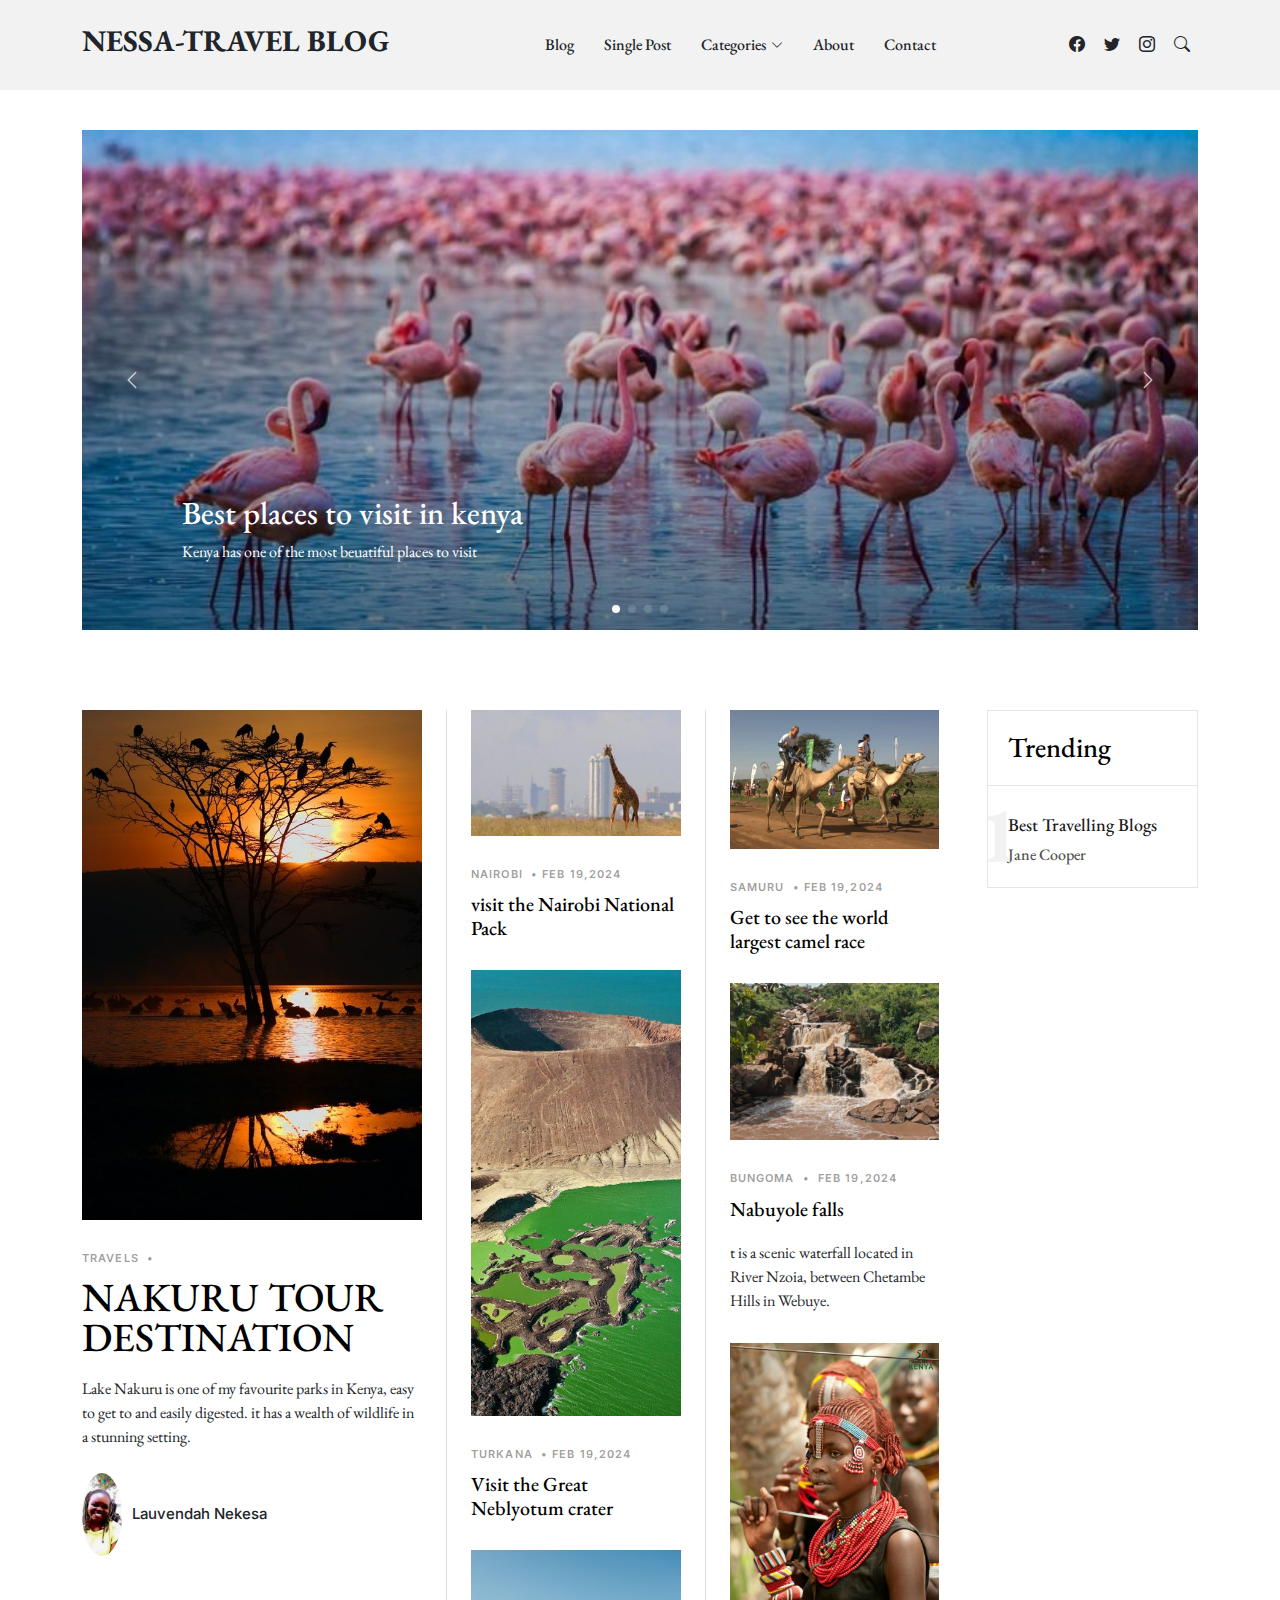
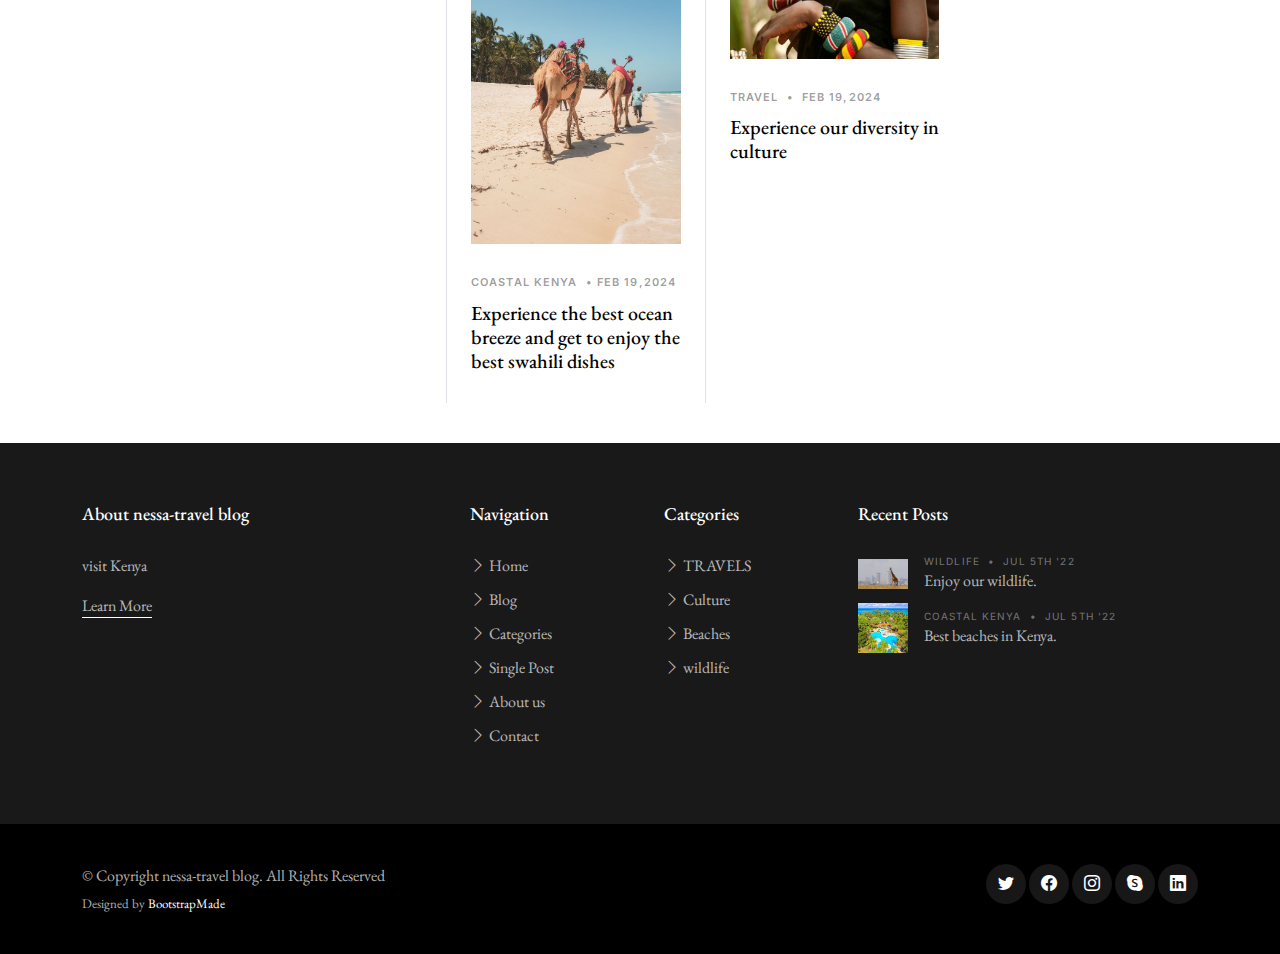
<file: index.html>
<!DOCTYPE html>
<html lang="en">

<head>
  <meta charset="utf-8">
  <meta content="width=device-width, initial-scale=1.0" name="viewport">

  <title>NESSA-TRAVEL BLOG</title>
  <meta content="" name="description">
  <meta content="" name="keywords">

  <!-- Favicons -->
  <link href="assets/img/favicon.png" rel="icon">
  <link href="assets/img/apple-touch-icon.png" rel="apple-touch-icon">

  <!-- Google Fonts -->
  <link rel="preconnect" href="https://fonts.googleapis.com">
  <link rel="preconnect" href="https://fonts.gstatic.com" crossorigin>
  <link href="https://fonts.googleapis.com/css2?family=EB+Garamond:wght@400;500&family=Inter:wght@400;500&family=Playfair+Display:ital,wght@0,400;0,700;1,400;1,700&display=swap" rel="stylesheet">

  <!-- Vendor CSS Files -->
  <link href="assets/vendor/bootstrap/css/bootstrap.min.css" rel="stylesheet">
  <link href="assets/vendor/bootstrap-icons/bootstrap-icons.css" rel="stylesheet">
  <link href="assets/vendor/swiper/swiper-bundle.min.css" rel="stylesheet">
  <link href="assets/vendor/glightbox/css/glightbox.min.css" rel="stylesheet">
  <link href="assets/vendor/aos/aos.css" rel="stylesheet">

  <!-- Template Main CSS Files -->
  <link href="assets/css/variables.css" rel="stylesheet">
  <link href="assets/css/main.css" rel="stylesheet">

  <!-- =======================================================
  * Blog Name: NESSA-TRAVEL BLOG
  * Updated: FEB 19 2024 with Bootstrap v5.3.2

  ======================================================== -->
</head>

<body>

  <!-- ======= Header ======= -->
  <header id="header" class="header d-flex align-items-center fixed-top">
    <div class="container-fluid container-xl d-flex align-items-center justify-content-between">

      <a href="index.html" class="logo d-flex align-items-center">
        <!-- Uncomment the line below if you also wish to use an image logo -->
        <!-- <img src="assets/img/logo.png" alt=""> -->
        <h1>NESSA-TRAVEL BLOG</h1>
      </a>

      <nav id="navbar" class="navbar">
        <ul>
          <li><a href="index.html">Blog</a></li>
          <li><a href="single-post.html">Single Post</a></li>
          <li class="dropdown"><a href="category.html"><span>Categories</span> <i class="bi bi-chevron-down dropdown-indicator"></i></a>
            <ul>
              <li><a href="search-result.html">Search Result</a></li>
              <li><a href="#">Drop Down 1</a></li>
              <li class="dropdown"><a href="#"><span>Deep Drop Down</span> <i class="bi bi-chevron-down dropdown-indicator"></i></a>
                <ul>
                  <li><a href="#">Deep Drop Down 1</a></li>
                  <li><a href="#">Deep Drop Down 2</a></li>
                  <li><a href="#">Deep Drop Down 3</a></li>
                  <li><a href="#">Deep Drop Down 4</a></li>
                  <li><a href="#">Deep Drop Down 5</a></li>
                </ul>
              </li>
              <li><a href="#">Drop Down 2</a></li>
              <li><a href="#">Drop Down 3</a></li>
              <li><a href="#">Drop Down 4</a></li>
            </ul>
          </li>

          <li><a href="about.html">About</a></li>
          <li><a href="contact.html">Contact</a></li>
        </ul>
      </nav><!-- .navbar -->

      <div class="position-relative">
        <a href="#" class="mx-2"><span class="bi-facebook"></span></a>
        <a href="#" class="mx-2"><span class="bi-twitter"></span></a>
        <a href="#" class="mx-2"><span class="bi-instagram"></span></a>

        <a href="#" class="mx-2 js-search-open"><span class="bi-search"></span></a>
        <i class="bi bi-list mobile-nav-toggle"></i>

        <!-- ======= Search Form ======= -->
        <div class="search-form-wrap js-search-form-wrap">
          <form action="search-result.html" class="search-form">
            <span class="icon bi-search"></span>
            <input type="text" placeholder="Search" class="form-control">
            <button class="btn js-search-close"><span class="bi-x"></span></button>
          </form>
        </div><!-- End Search Form -->

      </div>

    </div>

  </header><!-- End Header -->

  <main id="main">

    <!-- ======= Hero Slider Section ======= -->
    <section id="hero-slider" class="hero-slider">
      <div class="container-md" data-aos="fade-in">
        <div class="row">
          <div class="col-12">
            <div class="swiper sliderFeaturedPosts">
              <div class="swiper-wrapper">
                <div class="swiper-slide">
                  <a href="single-post.html" class="img-bg d-flex align-items-end" style="background-image: url('assets/img/Flamingos.jpg');">
                    <div class="img-bg-inner">
                      <h2>Best places to visit in kenya</h2>
                      <p>Kenya has one of the most beuatiful places to visit</p>
                    </div>
                  </a>
                </div>

                <div class="swiper-slide">
                  <a href="single-post.html" class="img-bg d-flex align-items-end" style="background-image: url('assets/img/coast.jpg');">
                    <div class="img-bg-inner">
                      <h2>Enjoy the cool ocean breeze in Watamu</h2>
                      <p>The kenya coastline has very beautiful sandy beaches and a good tropical climate.Don't miss out on the great view ot the indian ocean</p>
                    </div>
                  </a>
                </div>

                <div class="swiper-slide">
                  <a href="single-post.html" class="img-bg d-flex align-items-end" style="background-image: url('assets/img/lake\ nakuru-2.jpg');">
                    <div class="img-bg-inner">
                      <h2>Have a view of our beautiful nature</h2>
                      <p> Apicture of the a waterfall in Lake Nakuru National pack.</p>
                    </div>
                  </a>
                </div>

                <div class="swiper-slide">
                  <a href="single-post.html" class="img-bg d-flex align-items-end" style="background-image: url('assets/img/Culture.jpg');">
                    <div class="img-bg-inner">
                      <h2>Get to experience our culture diversity</h2>
                      <p>Kenya is rich in culture .It has about 47 ethnic groups with various unique culture.</p>
                    </div>
                  </a>
                </div>
              </div>
              <div class="custom-swiper-button-next">
                <span class="bi-chevron-right"></span>
              </div>
              <div class="custom-swiper-button-prev">
                <span class="bi-chevron-left"></span>
              </div>

              <div class="swiper-pagination"></div>
            </div>
          </div>
        </div>
      </div>
    </section><!-- End Hero Slider Section -->

    <!-- ======= Post Grid Section ======= -->
    <section id="posts" class="posts">
      <div class="container" data-aos="fade-up">
        <div class="row g-5">
          <div class="col-lg-4">
            <div class="post-entry-1 lg">
              <a href="single-post.html"><img src="assets/img/lake nakuru-2.jpg" alt="" class="img-fluid"></a>
              <div class="post-meta"><span class="date">Travels</span> <span class="mx-1">&bullet;</span></div>
              <h2><a href="single-post.html">NAKURU TOUR DESTINATION</a></h2>
              <p class="mb-4 d-block"> Lake Nakuru is one of my favourite parks in Kenya, easy to get to and easily digested. it has a wealth of wildlife in a stunning setting. </p>

              <div class="d-flex align-items-center author">
                <div class="photo"><img src="assets/img/nek.jpg" alt="" class="img-fluid"></div>
                <div class="name">
                  <h3 class="m-0 p-0">Lauvendah Nekesa</h3>
                </div>
              </div>
            </div>

          </div>

          <div class="col-lg-8">
            <div class="row g-5">
              <div class="col-lg-4 border-start custom-border">
                <div class="post-entry-1">
                  <a href="single-post.html"><img src="assets/img/Nairobi National Park_0_0.jpg" alt="" class="img-fluid"></a>
                  <div class="post-meta"><span class="date">Nairobi</span> <span class="mx-1">&bullet;</span><SPan>FEB 19,2024</SPan></div>
                  <h2><a href="single-post.html">visit the Nairobi National Pack</a></h2>
                </div>
                <div class="post-entry-1">
                  <a href="single-post.html"><img src="assets/img/Neblyotum crater in lake Turkana Kenya.jpg" alt="" class="img-fluid"></a>
                  <div class="post-meta"><span class="date">Turkana</span> <span class="mx-1">&bullet;</span><SPan>FEB 19,2024</SPan></div>
                  <h2><a href="single-post.html">Visit the Great Neblyotum crater</a></h2>
                </div>
                <div class="post-entry-1">
                  <a href="single-post.html"><img src="assets/img/coast2.jpg" alt="" class="img-fluid"></a>
                  <div class="post-meta"><span class="date">Coastal Kenya</span> <span class="mx-1">&bullet;</span><span>FEB 19,2024</span></div>
                  <h2><a href="single-post.html">Experience the best  ocean breeze and get to enjoy the best swahili dishes</a></h2>
                </div>
              </div>
              <div class="col-lg-4 border-start custom-border">
                <div class="post-entry-1">
                  <a href="single-post.html"><img src="assets/img/maralal-camel.jpg" alt="" class="img-fluid"></a>
                  <div class="post-meta"><span class="date">Samuru</span> <span class="mx-1">&bullet;</span><span>FEB 19,2024</span> </div>
                  <h2><a href="single-post.html">Get to see the world largest camel race</a></h2>
                </div>
                <div class="post-entry-1">
                  <a href="single-post.html"><img src="assets/img/bun.jpg" alt="" class="img-fluid"></a>
                  <div class="post-meta"><span class="date">Bungoma</span> <span class="mx-1">&bullet;</span> <span>FEB 19,2024</span></div>
                  <h2><a href="single-post.html">Nabuyole falls</a></h2>t is a scenic waterfall located in River Nzoia, between Chetambe Hills in Webuye. </h2>
                </div>
                <div class="post-entry-1">
                  <a href="single-post.html"><img src="assets/img/culture2.jpg" alt="" class="img-fluid"></a>
                  <div class="post-meta"><span class="date">Travel</span> <span class="mx-1">&bullet;</span> <span>FEB 19,2024</span></div>
                  <h2><a href="single-post.html">Experience our diversity in culture</a></h2>
                </div>
              </div>

              <!-- Trending Section -->
              <div class="col-lg-4">

                <div class="trending">
                  <h3>Trending</h3>
                  <ul class="trending-post">
                    <li>
                      <a href="single-post.html">
                        <span class="number">1</span>
                        <h3>Best Travelling Blogs</h3>
                        <span class="author">Jane Cooper</span>
                      </a>
                    </li>
                   
              </div> <!-- End Trending Section -->
            </div>
          </div>

        </div> <!-- End .row -->
      </div>
    </section> <!-- End Post Grid Section -->

   
  <!-- ======= Footer ======= -->
  <footer id="footer" class="footer">

    <div class="footer-content">
      <div class="container">

        <div class="row g-5">
          <div class="col-lg-4">
            <h3 class="footer-heading">About nessa-travel blog</h3>
            <p>visit Kenya </p>
            <p><a href="about.html" class="footer-link-more">Learn More</a></p>
          </div>
          <div class="col-6 col-lg-2">
            <h3 class="footer-heading">Navigation</h3>
            <ul class="footer-links list-unstyled">
              <li><a href="index.html"><i class="bi bi-chevron-right"></i> Home</a></li>
              <li><a href="index.html"><i class="bi bi-chevron-right"></i> Blog</a></li>
              <li><a href="category.html"><i class="bi bi-chevron-right"></i> Categories</a></li>
              <li><a href="single-post.html"><i class="bi bi-chevron-right"></i> Single Post</a></li>
              <li><a href="about.html"><i class="bi bi-chevron-right"></i> About us</a></li>
              <li><a href="contact.html"><i class="bi bi-chevron-right"></i> Contact</a></li>
            </ul>
          </div>
          <div class="col-6 col-lg-2">
            <h3 class="footer-heading">Categories</h3>
            <ul class="footer-links list-unstyled">
              <li><a href="category.html"><i class="bi bi-chevron-right"></i> TRAVELS</a></li>
              <li><a href="category.html"><i class="bi bi-chevron-right"></i> Culture</a></li>
              <li><a href="category.html"><i class="bi bi-chevron-right"></i> Beaches</a></li>
              <li><a href="category.html"><i class="bi bi-chevron-right"></i> wildlife</a></li>
              
            </ul>
          </div>

          <div class="col-lg-4">
            <h3 class="footer-heading">Recent Posts</h3>

            <ul class="footer-links footer-blog-entry list-unstyled">
              <li>
                <a href="single-post.html" class="d-flex align-items-center">
                  <img src="assets/img/Nairobi National Park_0_0.jpg" alt="" class="img-fluid me-3">
                  <div>
                    <div class="post-meta d-block"><span class="date">Wildlife</span> <span class="mx-1">&bullet;</span> <span>Jul 5th '22</span></div>
                    <span> Enjoy our wildlife.</span>
                  </div>
                </a>
              </li>

              <li>
                <a href="single-post.html" class="d-flex align-items-center">
                  <img src="assets/img/DIANI .jpg" alt="" class="img-fluid me-3">
                  <div>
                    <div class="post-meta d-block"><span class="date">Coastal Kenya</span> <span class="mx-1">&bullet;</span> <span>Jul 5th '22</span></div>
                    <span>Best beaches in Kenya.</span>
                  </div>
                </a>
              </li>

             
            </ul>

          </div>
        </div>
      </div>
    </div>

    <div class="footer-legal">
      <div class="container">

        <div class="row justify-content-between">
          <div class="col-md-6 text-center text-md-start mb-3 mb-md-0">
            <div class="copyright">
              © Copyright <strong><span>nessa-travel blog</span></strong>. All Rights Reserved
            </div>

            <div class="credits">
              <!-- All the links in the footer should remain intact. -->
              <!-- You can delete the links only if you purchased the pro version. -->
              <!-- Licensing information: https://bootstrapmade.com/license/ -->
              <!-- Purchase the pro version with working PHP/AJAX contact form: https://bootstrapmade.com/herobiz-bootstrap-business-template/ -->
              Designed by <a href="https://bootstrapmade.com/">BootstrapMade</a>
            </div>

          </div>

          <div class="col-md-6">
            <div class="social-links mb-3 mb-lg-0 text-center text-md-end">
              <a href="#" class="twitter"><i class="bi bi-twitter"></i></a>
              <a href="#" class="facebook"><i class="bi bi-facebook"></i></a>
              <a href="#" class="instagram"><i class="bi bi-instagram"></i></a>
              <a href="#" class="google-plus"><i class="bi bi-skype"></i></a>
              <a href="#" class="linkedin"><i class="bi bi-linkedin"></i></a>
            </div>

          </div>

        </div>

      </div>
    </div>

  </footer>

  <a href="#" class="scroll-top d-flex align-items-center justify-content-center"><i class="bi bi-arrow-up-short"></i></a>

  <!-- Vendor JS Files -->
  <script src="assets/vendor/bootstrap/js/bootstrap.bundle.min.js"></script>
  <script src="assets/vendor/swiper/swiper-bundle.min.js"></script>
  <script src="assets/vendor/glightbox/js/glightbox.min.js"></script>
  <script src="assets/vendor/aos/aos.js"></script>
  <script src="assets/vendor/php-email-form/validate.js"></script>

  <!-- Template Main JS File -->
  <script src="assets/js/main.js"></script>

</body>

</html>
</file>
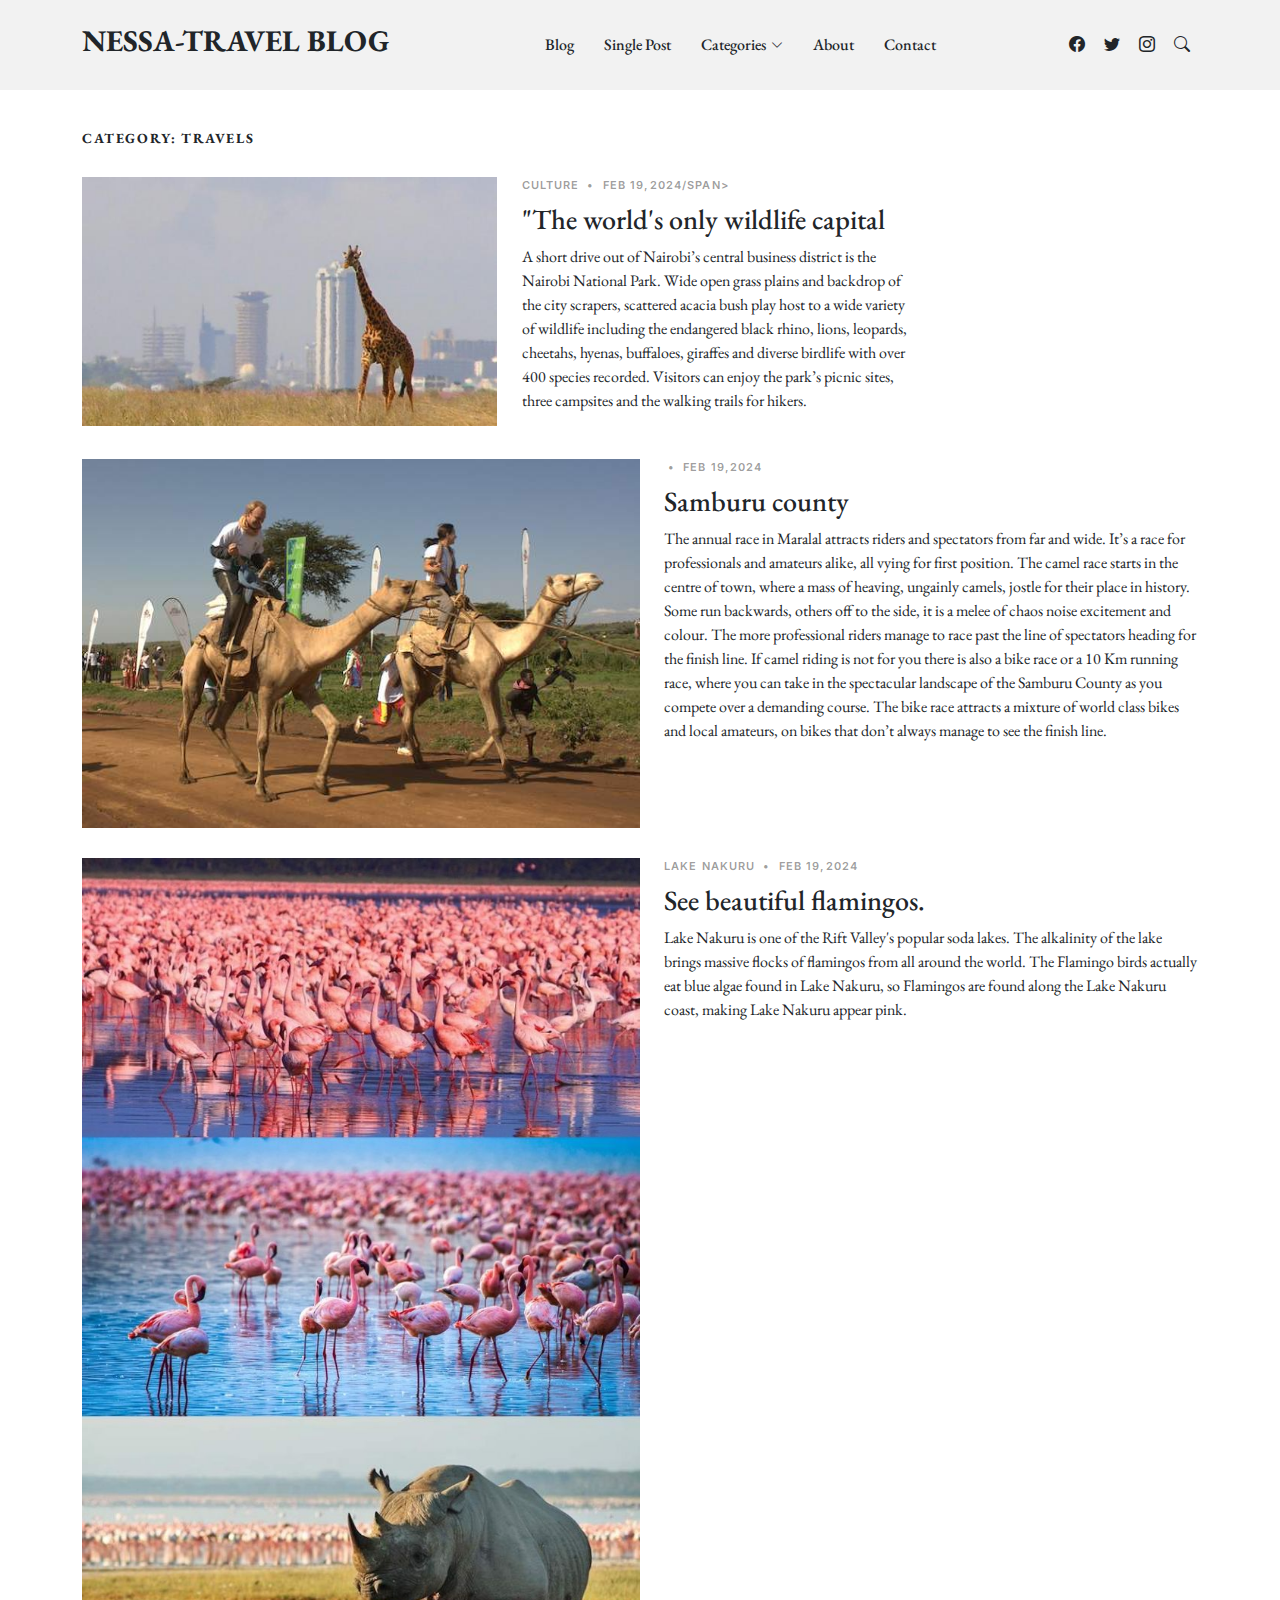
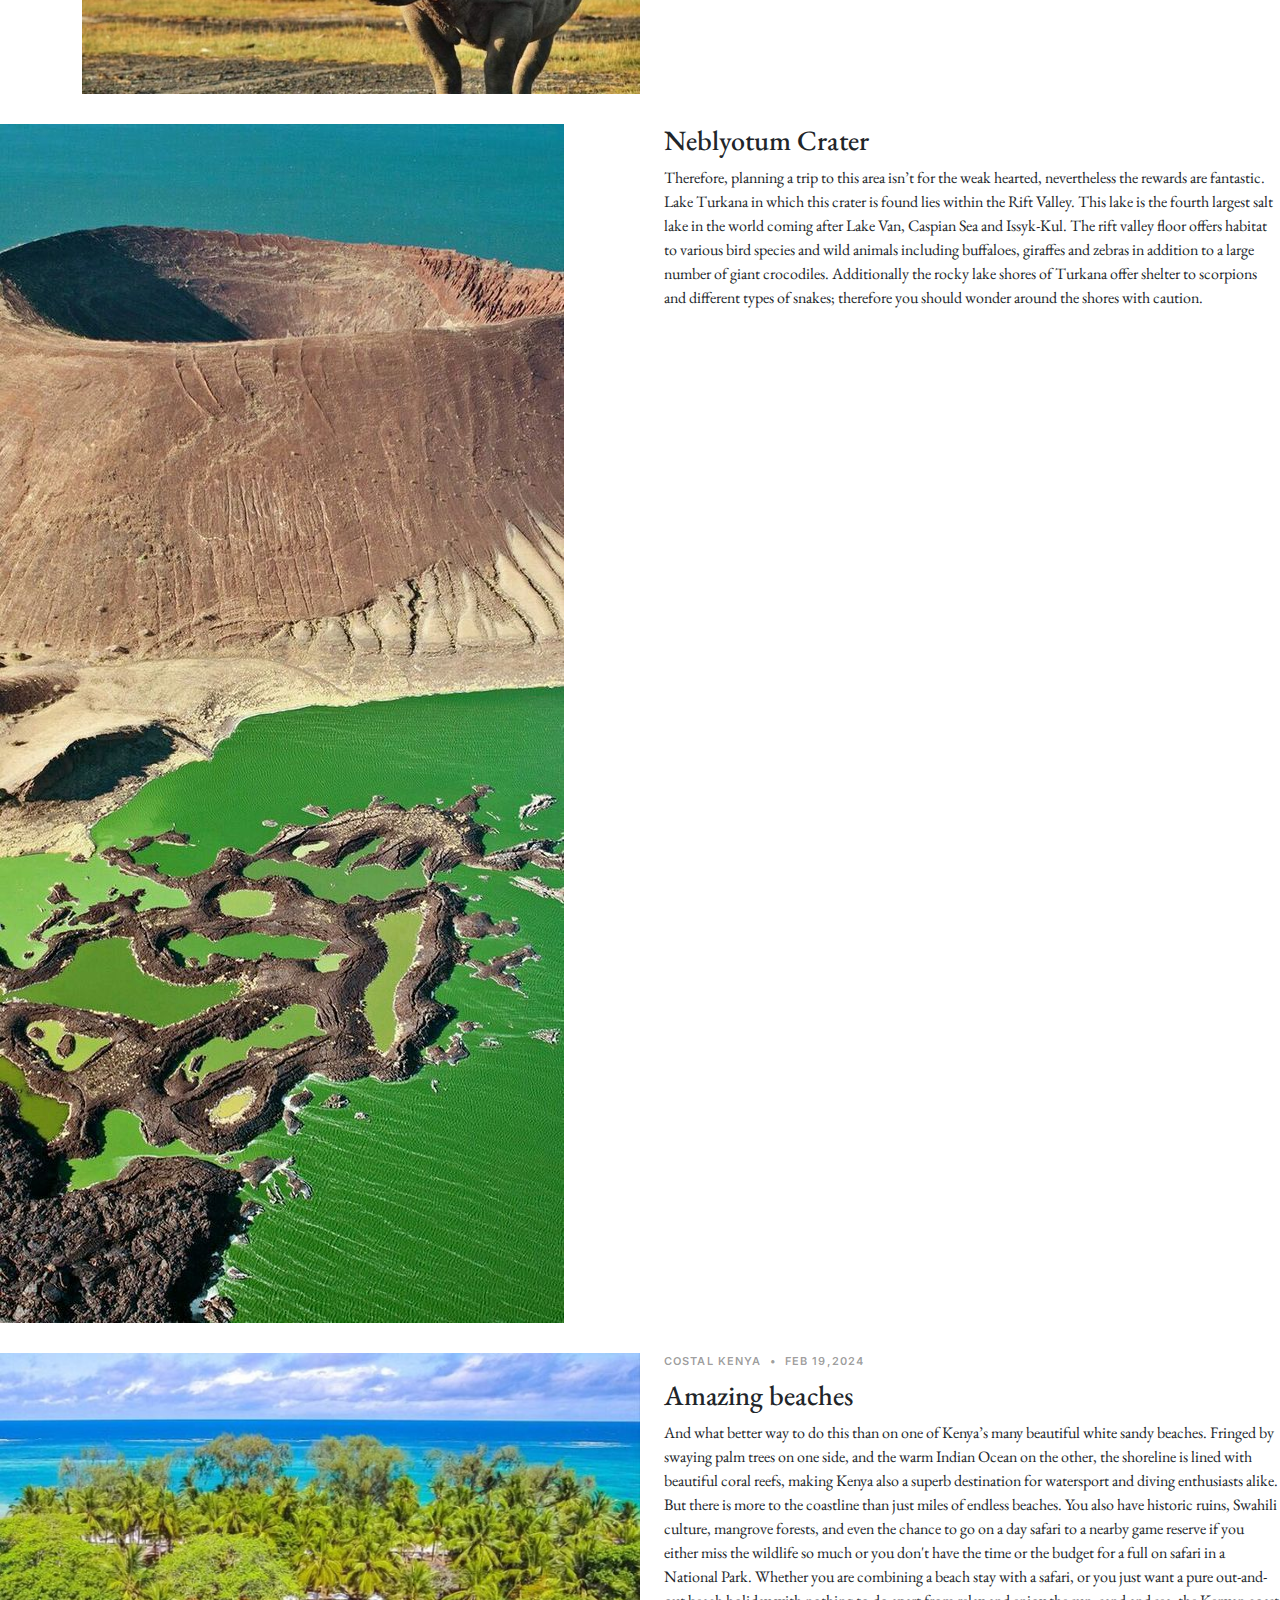
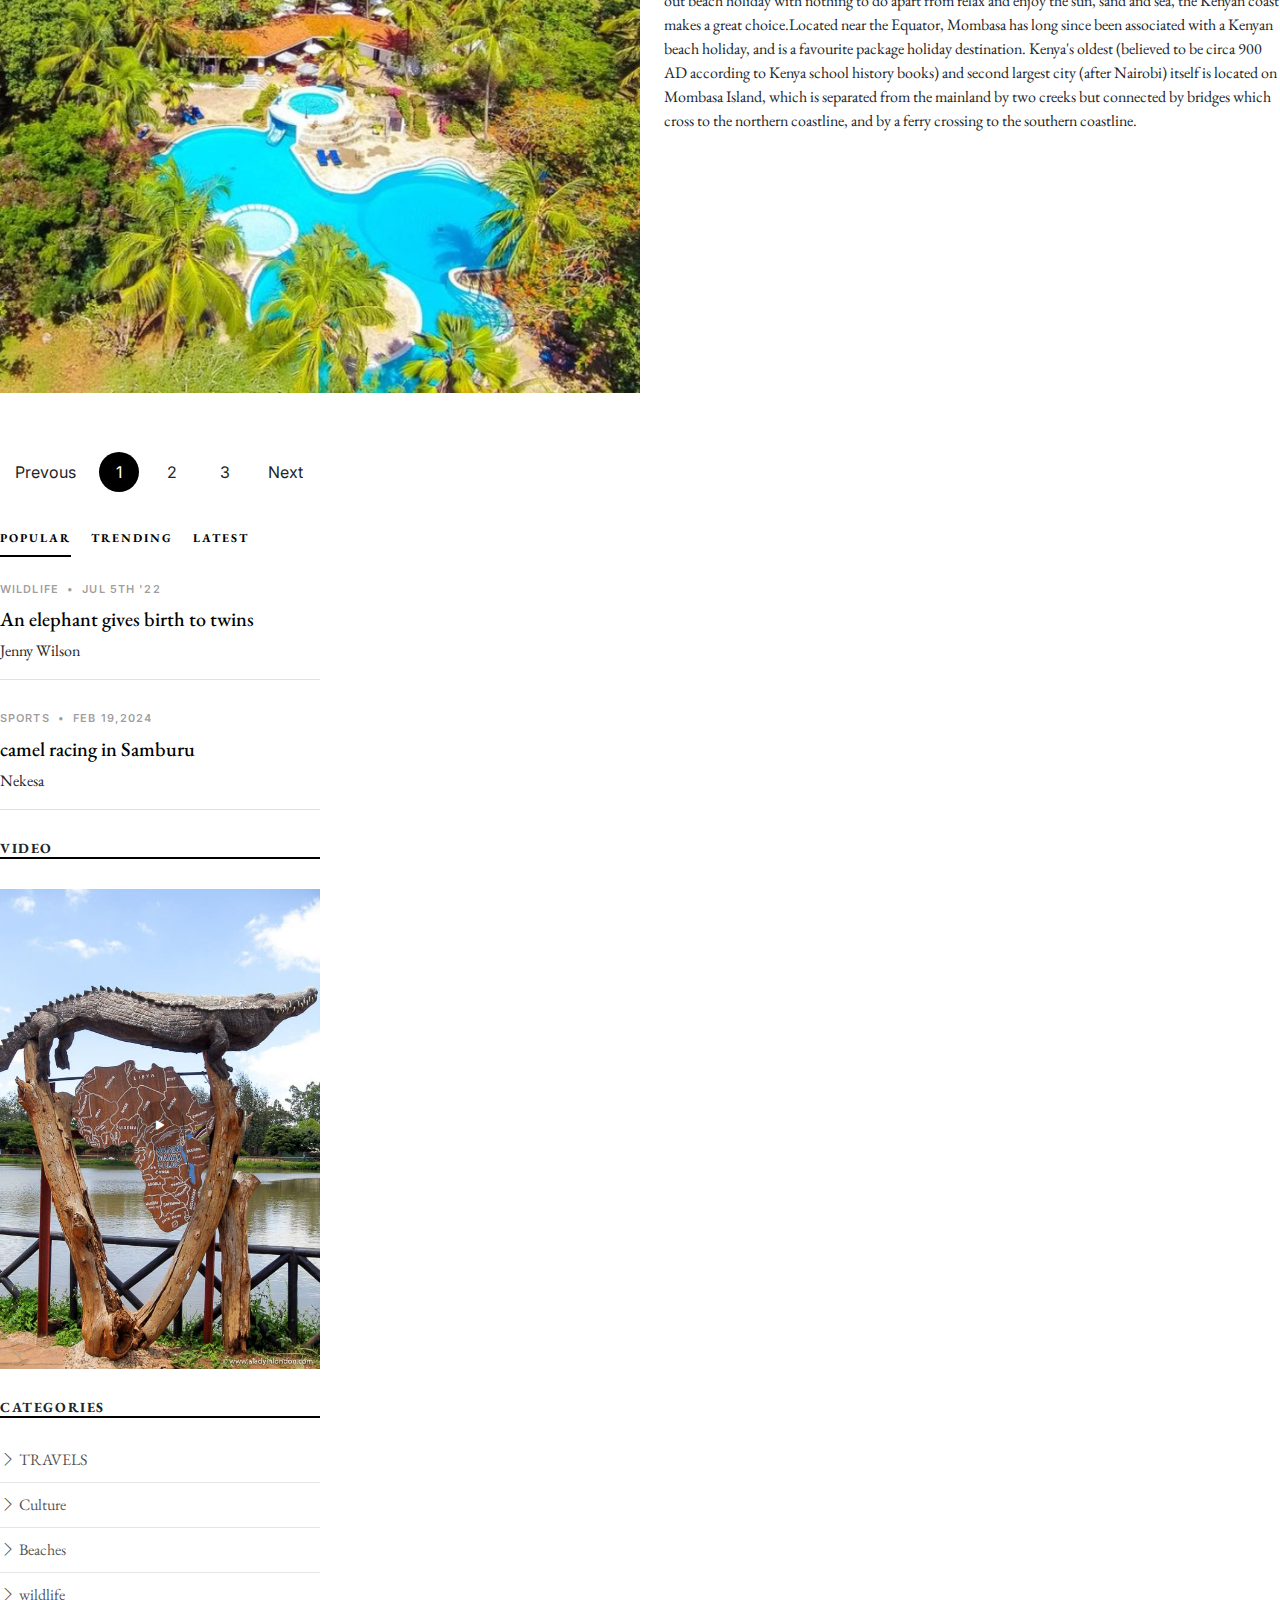
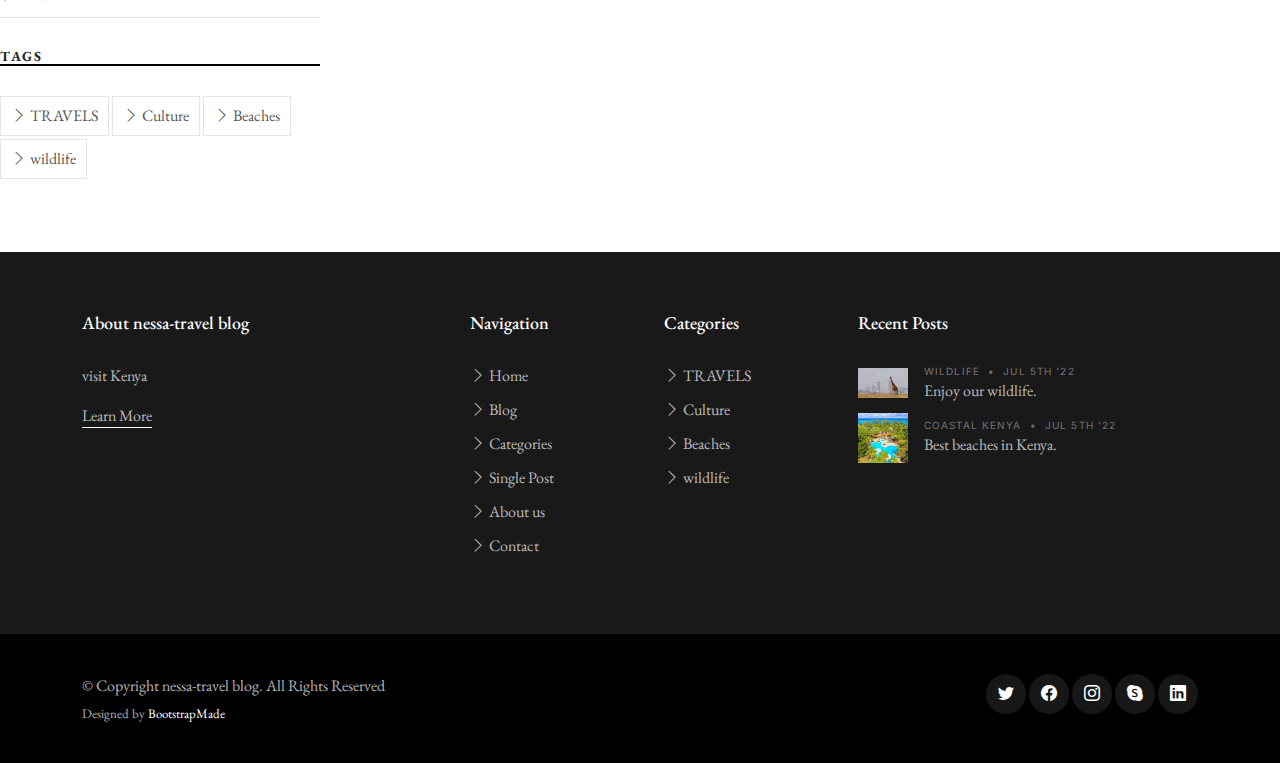
<file: category.html>
<!DOCTYPE html>
<html lang="en">

<head>
  <meta charset="utf-8">
  <meta content="width=device-width, initial-scale=1.0" name="viewport">

  <title>ZenBlog Bootstrap Template - Category</title>
  <meta content="" name="description">
  <meta content="" name="keywords">

  <!-- Favicons -->
  <link href="assets/img/favicon.png" rel="icon">
  <link href="assets/img/apple-touch-icon.png" rel="apple-touch-icon">

  <!-- Google Fonts -->
  <link rel="preconnect" href="https://fonts.googleapis.com">
  <link rel="preconnect" href="https://fonts.gstatic.com" crossorigin>
  <link href="https://fonts.googleapis.com/css2?family=EB+Garamond:wght@400;500&family=Inter:wght@400;500&family=Playfair+Display:ital,wght@0,400;0,700;1,400;1,700&display=swap" rel="stylesheet">

  <!-- Vendor CSS Files -->
  <link href="assets/vendor/bootstrap/css/bootstrap.min.css" rel="stylesheet">
  <link href="assets/vendor/bootstrap-icons/bootstrap-icons.css" rel="stylesheet">
  <link href="assets/vendor/swiper/swiper-bundle.min.css" rel="stylesheet">
  <link href="assets/vendor/glightbox/css/glightbox.min.css" rel="stylesheet">
  <link href="assets/vendor/aos/aos.css" rel="stylesheet">

  <!-- Template Main CSS Files -->
  <link href="assets/css/variables.css" rel="stylesheet">
  <link href="assets/css/main.css" rel="stylesheet">

  <!-- =======================================================
  * Template Name: Nekesa
  * Updated: FEB 19 2024 with Bootstrap v5.3.2
  * Template URL: https://bootstrapmade.com/zenblog-bootstrap-blog-template/
  * Author: BootstrapMade.com
  * License: https:///bootstrapmade.com/license/
  ======================================================== -->
</head>

<body>

  <!-- ======= Header ======= -->
  <header id="header" class="header d-flex align-items-center fixed-top">
    <div class="container-fluid container-xl d-flex align-items-center justify-content-between">

      <a href="index.html" class="logo d-flex align-items-center">
        <!-- Uncomment the line below if you also wish to use an image logo -->
        <!-- <img src="assets/img/logo.png" alt=""> -->
        <h1>NESSA-TRAVEL BLOG</h1>
      </a>

      <nav id="navbar" class="navbar">
        <ul>
          <li><a href="index.html">Blog</a></li>
          <li><a href="single-post.html">Single Post</a></li>
          <li class="dropdown"><a href="category.html"><span>Categories</span> <i class="bi bi-chevron-down dropdown-indicator"></i></a>
            <ul>
              <li><a href="search-result.html">Search Result</a></li>
              <li><a href="#">Drop Down 1</a></li>
              <li class="dropdown"><a href="#"><span>Deep Drop Down</span> <i class="bi bi-chevron-down dropdown-indicator"></i></a>
                <ul>
                  <li><a href="#">Deep Drop Down 1</a></li>
                  <li><a href="#">Deep Drop Down 2</a></li>
                  <li><a href="#">Deep Drop Down 3</a></li>
                  <li><a href="#">Deep Drop Down 4</a></li>
                  <li><a href="#">Deep Drop Down 5</a></li>
                </ul>
              </li>
              <li><a href="#">Drop Down 2</a></li>
              <li><a href="#">Drop Down 3</a></li>
              <li><a href="#">Drop Down 4</a></li>
            </ul>
          </li>

          <li><a href="about.html">About</a></li>
          <li><a href="contact.html">Contact</a></li>
        </ul>
      </nav><!-- .navbar -->

      <div class="position-relative">
        <a href="#" class="mx-2"><span class="bi-facebook"></span></a>
        <a href="#" class="mx-2"><span class="bi-twitter"></span></a>
        <a href="#" class="mx-2"><span class="bi-instagram"></span></a>

        <a href="#" class="mx-2 js-search-open"><span class="bi-search"></span></a>
        <i class="bi bi-list mobile-nav-toggle"></i>

        <!-- ======= Search Form ======= -->
        <div class="search-form-wrap js-search-form-wrap">
          <form action="search-result.html" class="search-form">
            <span class="icon bi-search"></span>
            <input type="text" placeholder="Search" class="form-control">
            <button class="btn js-search-close"><span class="bi-x"></span></button>
          </form>
        </div><!-- End Search Form -->

      </div>

    </div>

  </header><!-- End Header -->

  <main id="main">
    <section>
      <div class="container">
        <div class="row">

          <div class="col-md-9" data-aos="fade-up">
            <h3 class="category-title">Category: TRAVELS</h3>

            <div class="d-md-flex post-entry-2 half">
              <a href="single-post.html" class="me-4 thumbnail">
                <img src="assets/img/Nairobi National Park_0_0.jpg" alt="" class="img-fluid">
              </a>
              <div>
                <div class="post-meta"><span class="date">Culture</span> <span class="mx-1">&bullet;</span> <span>FEB 19,2024/span></div>
                <h3><a href="single-post.html">"The world's only wildlife capital</a></h3>
                <p>A short drive out of Nairobi’s central business district is the Nairobi National Park. Wide open grass plains and backdrop of the city scrapers, scattered acacia bush play host to a wide variety of wildlife including the endangered black rhino, lions, leopards, cheetahs, hyenas, buffaloes, giraffes and diverse birdlife with over 400 species recorded. Visitors can enjoy the park’s picnic sites, three campsites and the walking trails for hikers.</p>
                
                </div>
              </div>
            </div>

            <div class="d-md-flex post-entry-2 half">
              <a href="single-post.html" class="me-4 thumbnail">
                <img src="assets/img/maralal-camel.jpg" alt="" class="img-fluid">
              </a>
              <div>
                <div class="post-meta"><span class="date"></span> <span class="mx-1">&bullet;</span> <span>FEB 19,2024</span></div>
                <h3><a href="single-post.html">Samburu county</a></h3>
                <p>The annual race in Maralal attracts riders and spectators from far and wide. It’s a race for professionals and amateurs alike, all vying for first position.

                  The camel race starts in the centre of town, where a mass of heaving, ungainly camels, jostle for their place in history. Some run backwards, others off to the side, it is a melee of chaos noise excitement and colour. The more professional riders manage to race past the line of spectators heading for the finish line.
                  
                  If camel riding is not for you there is also a bike race or a 10 Km running race, where you can take in the spectacular landscape of the Samburu County as you compete over a demanding course. The bike race attracts a mixture of world class bikes and local amateurs, on bikes that don’t always manage to see the finish line.</p>
               
              </div>
            </div>

            <div class="d-md-flex post-entry-2 half">
              <a href="single-post.html" class="me-4 thumbnail">
                <img src="assets/img/Flamingos.jpg" alt="" class="img-fluid">
              </a>
              <div>
                <div class="post-meta"><span class="date">Lake Nakuru</span> <span class="mx-1">&bullet;</span> <span>FEB 19,2024</span></div>
                <h3><a href="single-post.html">See beautiful flamingos.</a></h3>
                <p>Lake Nakuru is one of the Rift Valley's popular soda lakes. The alkalinity of the lake brings massive flocks of flamingos from all around the world. The Flamingo birds actually eat blue algae found in Lake Nakuru, so Flamingos are found along the Lake Nakuru coast, making Lake Nakuru appear pink.</p>
                
                  </div>
                </div>
              </div>
            </div>

            <div class="d-md-flex post-entry-2 half">
              <a href="single-post.html" class="me-4 thumbnail">
                <img src="assets/img/Neblyotum crater in lake Turkana Kenya.jpg" alt="" class="img-fluid">
              </a>
              <div>
                <h3><a href="single-post.html">Neblyotum Crater</a></h3>
                <p>Therefore, planning a trip to this area isn’t for the weak hearted, nevertheless the rewards are fantastic. Lake Turkana in which this crater is found lies within the Rift Valley. This lake is the fourth largest salt lake in the world coming after Lake Van, Caspian Sea and Issyk-Kul. The rift valley floor offers habitat to various bird species and wild animals including buffaloes, giraffes and zebras in addition to a large number of giant crocodiles. Additionally the rocky lake shores of Turkana offer shelter to scorpions and different types of snakes; therefore you should wonder around the shores with caution.</p>
                
              </div>
            </div>

            <div class="d-md-flex post-entry-2 half">
              <a href="single-post.html" class="me-4 thumbnail">
                <img src="assets/img/DIANI .jpg" alt="" class="img-fluid">
              </a>
              <div>
                <div class="post-meta"><span class="date">Costal Kenya</span> <span class="mx-1">&bullet;</span> <span>FEB 19,2024</span></div>
                <h3><a href="single-post.html">Amazing beaches</a></h3>
                <p>And what better way to do this than on one of Kenya’s many beautiful white sandy beaches.  Fringed by swaying palm trees on one side, and the warm Indian Ocean on the other, the shoreline is lined with beautiful coral reefs, making Kenya also a superb destination for watersport and diving enthusiasts alike.

                  But there is more to the coastline than just miles of endless beaches. You also have historic ruins, Swahili culture, mangrove forests, and even the chance to go on a day safari to a nearby game reserve if you either miss the wildlife so much or you don't have the time or the budget for a full on safari in a National Park.
                  
                  Whether you are combining a beach stay with a safari, or you just want a pure out-and-out beach holiday with nothing to do apart from relax and enjoy the sun, sand and sea, the Kenyan coast makes a great choice.Located near the Equator, Mombasa has long since been associated with a Kenyan beach holiday, and is a favourite package holiday destination.

                  Kenya's oldest (believed to be circa 900 AD according to Kenya school history books) and second largest city (after Nairobi) itself is located on Mombasa Island, which is separated from the mainland by two creeks but connected by bridges which cross to the northern coastline, and by a ferry crossing to the southern coastline. </p>
                
              </div>
            </div>

            <div class="text-start py-4">
              <div class="custom-pagination">
                <a href="#" class="prev">Prevous</a>
                <a href="#" class="active">1</a>
                <a href="#">2</a>
                <a href="#">3</a>
              
          
                <a href="#" class="next">Next</a>
              </div>
            </div>
          </div>

          <div class="col-md-3">
            <!-- ======= Sidebar ======= -->
            <div class="aside-block">

              <ul class="nav nav-pills custom-tab-nav mb-4" id="pills-tab" role="tablist">
                <li class="nav-item" role="presentation">
                  <button class="nav-link active" id="pills-popular-tab" data-bs-toggle="pill" data-bs-target="#pills-popular" type="button" role="tab" aria-controls="pills-popular" aria-selected="true">Popular</button>
                </li>
                <li class="nav-item" role="presentation">
                  <button class="nav-link" id="pills-trending-tab" data-bs-toggle="pill" data-bs-target="#pills-trending" type="button" role="tab" aria-controls="pills-trending" aria-selected="false">Trending</button>
                </li>
                <li class="nav-item" role="presentation">
                  <button class="nav-link" id="pills-latest-tab" data-bs-toggle="pill" data-bs-target="#pills-latest" type="button" role="tab" aria-controls="pills-latest" aria-selected="false">Latest</button>
                </li>
              </ul>

              <div class="tab-content" id="pills-tabContent">

                <!-- Popular -->
                <div class="tab-pane fade show active" id="pills-popular" role="tabpanel" aria-labelledby="pills-popular-tab">
                  <div class="post-entry-1 border-bottom">
                    <div class="post-meta"><span class="date">Wildlife</span> <span class="mx-1">&bullet;</span> <span>Jul 5th '22</span></div>
                    <h2 class="mb-2"><a href="#">An elephant gives birth to twins</a></h2>
                    <span class="author mb-3 d-block">Jenny Wilson</span>
                  </div>

                  <div class="post-entry-1 border-bottom">
                    <div class="post-meta"><span class="date">Sports</span> <span class="mx-1">&bullet;</span> <span>Feb 19,2024</span></div>
                    <h2 class="mb-2"><a href="#">camel racing in Samburu</a></h2>
                    <span class="author mb-3 d-block">Nekesa</span>
                  </div>

                  <!-- End Popular -->

               
            <div class="aside-block">
              <h3 class="aside-title">Video</h3>
              <div class="video-post">
                <a href="https://www.youtube.com/watch?v=OUNCrtxLMLM" class="glightbox link-video">
                  <span class="bi-play-fill"></span>
                  <img src="assets/img/blog.jpg" alt="" class="img-fluid">
                </a>
              </div>
            </div><!-- End Video -->

            <div class="aside-block">
              <h3 class="aside-title">Categories</h3>
              <ul class="aside-links list-unstyled">
                <li><a href="category.html"><i class="bi bi-chevron-right"></i> TRAVELS</a></li>
                <li><a href="category.html"><i class="bi bi-chevron-right"></i> Culture</a></li>
                <li><a href="category.html"><i class="bi bi-chevron-right"></i> Beaches</a></li>
                <li><a href="category.html"><i class="bi bi-chevron-right"></i> wildlife</a></li>
                
              </ul>
            </div><!-- End Categories -->

            <div class="aside-block">
              <h3 class="aside-title">Tags</h3>
              <ul class="aside-tags list-unstyled">
                <li><a href="category.html"><i class="bi bi-chevron-right"></i> TRAVELS</a></li>
                <li><a href="category.html"><i class="bi bi-chevron-right"></i> Culture</a></li>
                <li><a href="category.html"><i class="bi bi-chevron-right"></i> Beaches</a></li>
                <li><a href="category.html"><i class="bi bi-chevron-right"></i> wildlife</a></li>
              </ul>
            </div><!-- End Tags -->

          </div>

        </div>
      </div>
    </section>
  </main><!-- End #main -->

  <!-- ======= Footer ======= -->
  <footer id="footer" class="footer">

    <div class="footer-content">
      <div class="container">

        <div class="row g-5">
          <div class="col-lg-4">
            <h3 class="footer-heading">About nessa-travel blog</h3>
            <p>visit Kenya </p>
            <p><a href="about.html" class="footer-link-more">Learn More</a></p>
          </div>
          <div class="col-6 col-lg-2">
            <h3 class="footer-heading">Navigation</h3>
            <ul class="footer-links list-unstyled">
              <li><a href="index.html"><i class="bi bi-chevron-right"></i> Home</a></li>
              <li><a href="index.html"><i class="bi bi-chevron-right"></i> Blog</a></li>
              <li><a href="category.html"><i class="bi bi-chevron-right"></i> Categories</a></li>
              <li><a href="single-post.html"><i class="bi bi-chevron-right"></i> Single Post</a></li>
              <li><a href="about.html"><i class="bi bi-chevron-right"></i> About us</a></li>
              <li><a href="contact.html"><i class="bi bi-chevron-right"></i> Contact</a></li>
            </ul>
          </div>
          <div class="col-6 col-lg-2">
            <h3 class="footer-heading">Categories</h3>
            <ul class="footer-links list-unstyled">
              <li><a href="category.html"><i class="bi bi-chevron-right"></i> TRAVELS</a></li>
              <li><a href="category.html"><i class="bi bi-chevron-right"></i> Culture</a></li>
              <li><a href="category.html"><i class="bi bi-chevron-right"></i> Beaches</a></li>
              <li><a href="category.html"><i class="bi bi-chevron-right"></i> wildlife</a></li>
              
            </ul>
          </div>

          <div class="col-lg-4">
            <h3 class="footer-heading">Recent Posts</h3>

            <ul class="footer-links footer-blog-entry list-unstyled">
              <li>
                <a href="single-post.html" class="d-flex align-items-center">
                  <img src="assets/img/Nairobi National Park_0_0.jpg" alt="" class="img-fluid me-3">
                  <div>
                    <div class="post-meta d-block"><span class="date">Wildlife</span> <span class="mx-1">&bullet;</span> <span>Jul 5th '22</span></div>
                    <span> Enjoy our wildlife.</span>
                  </div>
                </a>
              </li>

              <li>
                <a href="single-post.html" class="d-flex align-items-center">
                  <img src="assets/img/DIANI .jpg" alt="" class="img-fluid me-3">
                  <div>
                    <div class="post-meta d-block"><span class="date">Coastal Kenya</span> <span class="mx-1">&bullet;</span> <span>Jul 5th '22</span></div>
                    <span>Best beaches in Kenya.</span>
                  </div>
                </a>
              </li>

             
            </ul>

          </div>
        </div>
      </div>
    </div>

    <div class="footer-legal">
      <div class="container">

        <div class="row justify-content-between">
          <div class="col-md-6 text-center text-md-start mb-3 mb-md-0">
            <div class="copyright">
              © Copyright <strong><span>nessa-travel blog</span></strong>. All Rights Reserved
            </div>

            <div class="credits">
              <!-- All the links in the footer should remain intact. -->
              <!-- You can delete the links only if you purchased the pro version. -->
              <!-- Licensing information: https://bootstrapmade.com/license/ -->
              <!-- Purchase the pro version with working PHP/AJAX contact form: https://bootstrapmade.com/herobiz-bootstrap-business-template/ -->
              Designed by <a href="https://bootstrapmade.com/">BootstrapMade</a>
            </div>

          </div>

          <div class="col-md-6">
            <div class="social-links mb-3 mb-lg-0 text-center text-md-end">
              <a href="#" class="twitter"><i class="bi bi-twitter"></i></a>
              <a href="#" class="facebook"><i class="bi bi-facebook"></i></a>
              <a href="#" class="instagram"><i class="bi bi-instagram"></i></a>
              <a href="#" class="google-plus"><i class="bi bi-skype"></i></a>
              <a href="#" class="linkedin"><i class="bi bi-linkedin"></i></a>
            </div>

          </div>

        </div>

      </div>
    </div>

  </footer>

  <a href="#" class="scroll-top d-flex align-items-center justify-content-center"><i class="bi bi-arrow-up-short"></i></a>

  <!-- Vendor JS Files -->
  <script src="assets/vendor/bootstrap/js/bootstrap.bundle.min.js"></script>
  <script src="assets/vendor/swiper/swiper-bundle.min.js"></script>
  <script src="assets/vendor/glightbox/js/glightbox.min.js"></script>
  <script src="assets/vendor/aos/aos.js"></script>
  <script src="assets/vendor/php-email-form/validate.js"></script>

  <!-- Template Main JS File -->
  <script src="assets/js/main.js"></script>

</body>

</html>
</file>
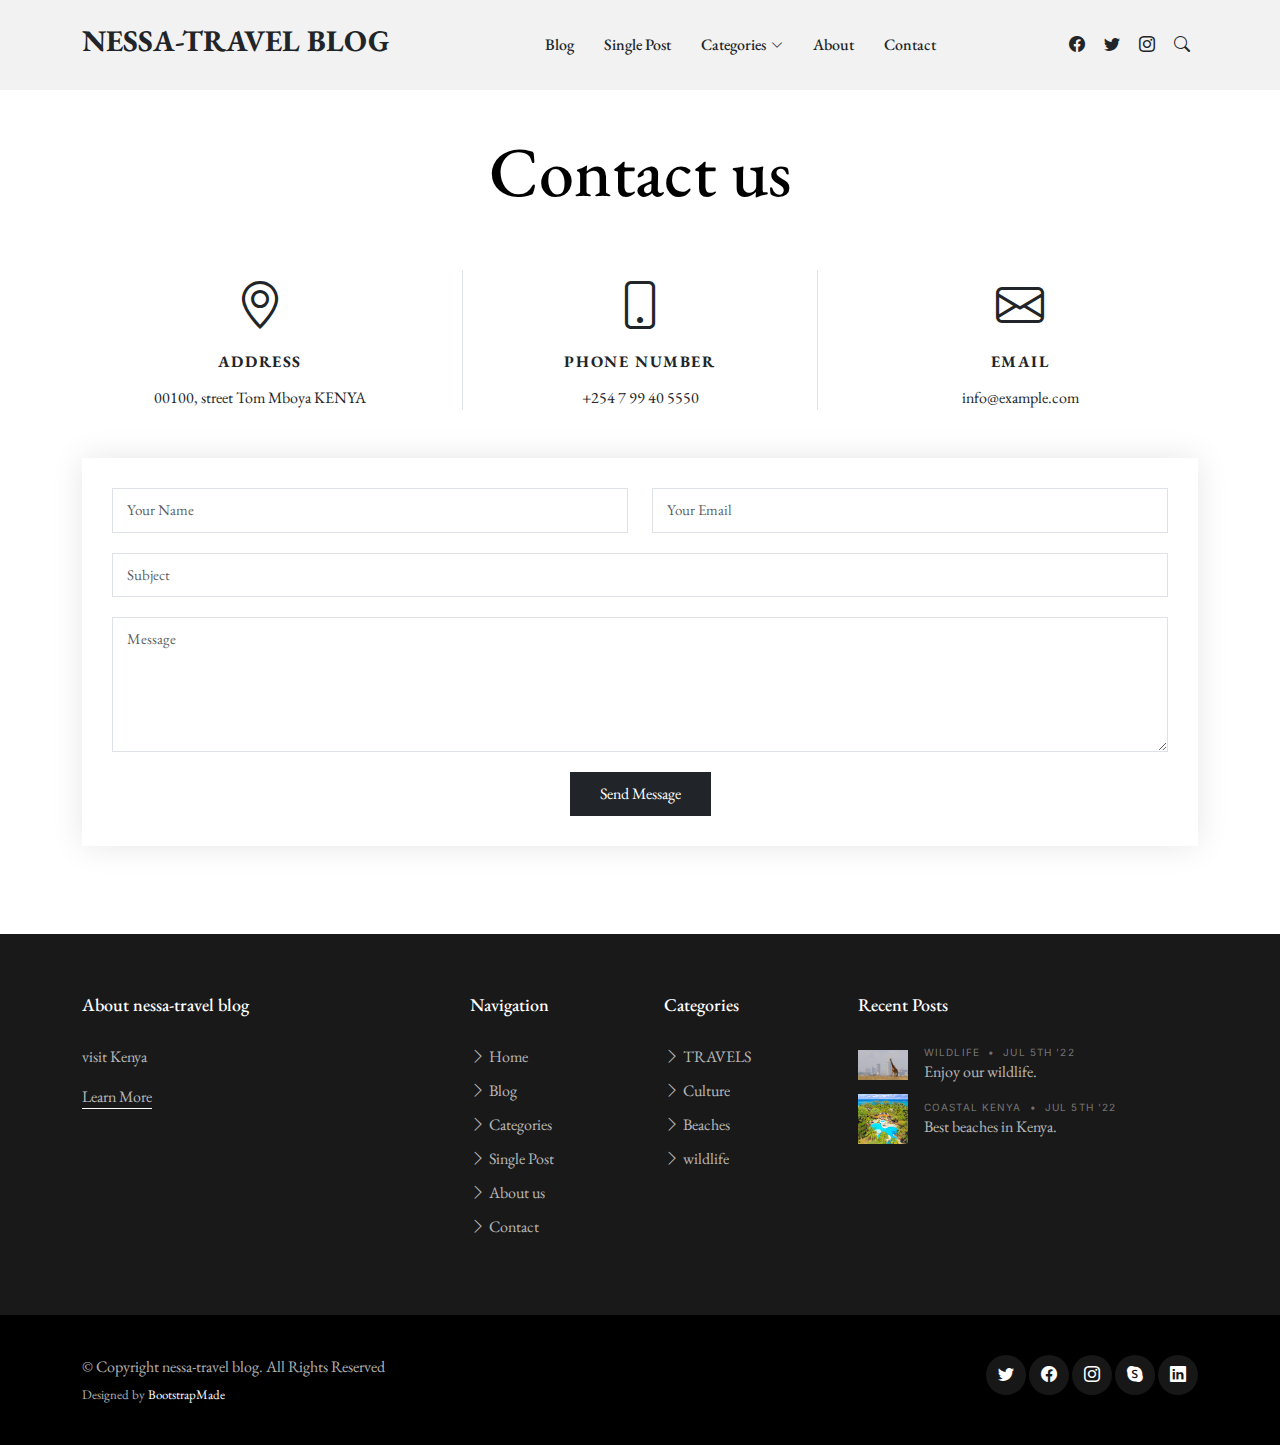
<file: contact.html>
<!DOCTYPE html>
<html lang="en">

<head>
  <meta charset="utf-8">
  <meta content="width=device-width, initial-scale=1.0" name="viewport">

  <title>NESSA-TRAVEL blog - Contact</title>
  <meta content="" name="description">
  <meta content="" name="keywords">

  <!-- Favicons -->
  <link href="assets/img/favicon.png" rel="icon">
  <link href="assets/img/apple-touch-icon.png" rel="apple-touch-icon">

  <!-- Google Fonts -->
  <link rel="preconnect" href="https://fonts.googleapis.com">
  <link rel="preconnect" href="https://fonts.gstatic.com" crossorigin>
  <link href="https://fonts.googleapis.com/css2?family=EB+Garamond:wght@400;500&family=Inter:wght@400;500&family=Playfair+Display:ital,wght@0,400;0,700;1,400;1,700&display=swap" rel="stylesheet">

  <!-- Vendor CSS Files -->
  <link href="assets/vendor/bootstrap/css/bootstrap.min.css" rel="stylesheet">
  <link href="assets/vendor/bootstrap-icons/bootstrap-icons.css" rel="stylesheet">
  <link href="assets/vendor/swiper/swiper-bundle.min.css" rel="stylesheet">
  <link href="assets/vendor/glightbox/css/glightbox.min.css" rel="stylesheet">
  <link href="assets/vendor/aos/aos.css" rel="stylesheet">

  <!-- Template Main CSS Files -->
  <link href="assets/css/variables.css" rel="stylesheet">
  <link href="assets/css/main.css" rel="stylesheet">

  <!-- =======================================================
  * Template Name: ZenBlog
  * Updated: Jan 29 2024 with Bootstrap v5.3.2
  * Template URL: https://bootstrapmade.com/zenblog-bootstrap-blog-template/
  * Author: BootstrapMade.com
  * License: https:///bootstrapmade.com/license/
  ======================================================== -->
</head>

<body>

  <!-- ======= Header ======= -->
  <header id="header" class="header d-flex align-items-center fixed-top">
    <div class="container-fluid container-xl d-flex align-items-center justify-content-between">

      <a href="index.html" class="logo d-flex align-items-center">
        <!-- Uncomment the line below if you also wish to use an image logo -->
        <!-- <img src="assets/img/logo.png" alt=""> -->
        <h1>NESSA-TRAVEL BLOG</h1>
      </a>

      <nav id="navbar" class="navbar">
        <ul>
          <li><a href="index.html">Blog</a></li>
          <li><a href="single-post.html">Single Post</a></li>
          <li class="dropdown"><a href="category.html"><span>Categories</span> <i class="bi bi-chevron-down dropdown-indicator"></i></a>
            <ul>
              <li><a href="search-result.html">Search Result</a></li>
              <li><a href="#">Drop Down 1</a></li>
              <li class="dropdown"><a href="#"><span>Deep Drop Down</span> <i class="bi bi-chevron-down dropdown-indicator"></i></a>
                <ul>
                  <li><a href="#">Deep Drop Down 1</a></li>
                  <li><a href="#">Deep Drop Down 2</a></li>
                  <li><a href="#">Deep Drop Down 3</a></li>
                  <li><a href="#">Deep Drop Down 4</a></li>
                  <li><a href="#">Deep Drop Down 5</a></li>
                </ul>
              </li>
              <li><a href="#">Drop Down 2</a></li>
              <li><a href="#">Drop Down 3</a></li>
              <li><a href="#">Drop Down 4</a></li>
            </ul>
          </li>

          <li><a href="about.html">About</a></li>
          <li><a href="contact.html">Contact</a></li>
        </ul>
      </nav><!-- .navbar -->

      <div class="position-relative">
        <a href="#" class="mx-2"><span class="bi-facebook"></span></a>
        <a href="#" class="mx-2"><span class="bi-twitter"></span></a>
        <a href="#" class="mx-2"><span class="bi-instagram"></span></a>

        <a href="#" class="mx-2 js-search-open"><span class="bi-search"></span></a>
        <i class="bi bi-list mobile-nav-toggle"></i>

        <!-- ======= Search Form ======= -->
        <div class="search-form-wrap js-search-form-wrap">
          <form action="search-result.html" class="search-form">
            <span class="icon bi-search"></span>
            <input type="text" placeholder="Search" class="form-control">
            <button class="btn js-search-close"><span class="bi-x"></span></button>
          </form>
        </div><!-- End Search Form -->

      </div>

    </div>

  </header><!-- End Header -->

  <main id="main">
    <section id="contact" class="contact mb-5">
      <div class="container" data-aos="fade-up">

        <div class="row">
          <div class="col-lg-12 text-center mb-5">
            <h1 class="page-title">Contact us</h1>
          </div>
        </div>

        <div class="row gy-4">

          <div class="col-md-4">
            <div class="info-item">
              <i class="bi bi-geo-alt"></i>
              <h3>Address</h3>
              <address>00100, street Tom Mboya KENYA</address>
            </div>
          </div><!-- End Info Item -->

          <div class="col-md-4">
            <div class="info-item info-item-borders">
              <i class="bi bi-phone"></i>
              <h3>Phone Number</h3>
              <p><a href="tel:+155895548855">+254 7 99 40 5550</a></p>
            </div>
          </div><!-- End Info Item -->

          <div class="col-md-4">
            <div class="info-item">
              <i class="bi bi-envelope"></i>
              <h3>Email</h3>
              <p><a href="mailto:info@example.com">info@example.com</a></p>
            </div>
          </div><!-- End Info Item -->

        </div>

        <div class="form mt-5">
          <form action="forms/contact.php" method="post" role="form" class="php-email-form">
            <div class="row">
              <div class="form-group col-md-6">
                <input type="text" name="name" class="form-control" id="name" placeholder="Your Name" required>
              </div>
              <div class="form-group col-md-6">
                <input type="email" class="form-control" name="email" id="email" placeholder="Your Email" required>
              </div>
            </div>
            <div class="form-group">
              <input type="text" class="form-control" name="subject" id="subject" placeholder="Subject" required>
            </div>
            <div class="form-group">
              <textarea class="form-control" name="message" rows="5" placeholder="Message" required></textarea>
            </div>
            <div class="my-3">
              <div class="loading">Loading</div>
              <div class="error-message"></div>
              <div class="sent-message">Your message has been sent. Thank you!</div>
            </div>
            <div class="text-center"><button type="submit">Send Message</button></div>
          </form>
        </div><!-- End Contact Form -->

      </div>
    </section>

  </main><!-- End #main -->

   <!-- ======= Footer ======= -->
   <footer id="footer" class="footer">

    <div class="footer-content">
      <div class="container">

        <div class="row g-5">
          <div class="col-lg-4">
            <h3 class="footer-heading">About nessa-travel blog</h3>
            <p>visit Kenya </p>
            <p><a href="about.html" class="footer-link-more">Learn More</a></p>
          </div>
          <div class="col-6 col-lg-2">
            <h3 class="footer-heading">Navigation</h3>
            <ul class="footer-links list-unstyled">
              <li><a href="index.html"><i class="bi bi-chevron-right"></i> Home</a></li>
              <li><a href="index.html"><i class="bi bi-chevron-right"></i> Blog</a></li>
              <li><a href="category.html"><i class="bi bi-chevron-right"></i> Categories</a></li>
              <li><a href="single-post.html"><i class="bi bi-chevron-right"></i> Single Post</a></li>
              <li><a href="about.html"><i class="bi bi-chevron-right"></i> About us</a></li>
              <li><a href="contact.html"><i class="bi bi-chevron-right"></i> Contact</a></li>
            </ul>
          </div>
          <div class="col-6 col-lg-2">
            <h3 class="footer-heading">Categories</h3>
            <ul class="footer-links list-unstyled">
              <li><a href="category.html"><i class="bi bi-chevron-right"></i> TRAVELS</a></li>
              <li><a href="category.html"><i class="bi bi-chevron-right"></i> Culture</a></li>
              <li><a href="category.html"><i class="bi bi-chevron-right"></i> Beaches</a></li>
              <li><a href="category.html"><i class="bi bi-chevron-right"></i> wildlife</a></li>
              
            </ul>
          </div>

          <div class="col-lg-4">
            <h3 class="footer-heading">Recent Posts</h3>

            <ul class="footer-links footer-blog-entry list-unstyled">
              <li>
                <a href="single-post.html" class="d-flex align-items-center">
                  <img src="assets/img/Nairobi National Park_0_0.jpg" alt="" class="img-fluid me-3">
                  <div>
                    <div class="post-meta d-block"><span class="date">Wildlife</span> <span class="mx-1">&bullet;</span> <span>Jul 5th '22</span></div>
                    <span> Enjoy our wildlife.</span>
                  </div>
                </a>
              </li>

              <li>
                <a href="single-post.html" class="d-flex align-items-center">
                  <img src="assets/img/DIANI .jpg" alt="" class="img-fluid me-3">
                  <div>
                    <div class="post-meta d-block"><span class="date">Coastal Kenya</span> <span class="mx-1">&bullet;</span> <span>Jul 5th '22</span></div>
                    <span>Best beaches in Kenya.</span>
                  </div>
                </a>
              </li>

             
            </ul>

          </div>
        </div>
      </div>
    </div>

    <div class="footer-legal">
      <div class="container">

        <div class="row justify-content-between">
          <div class="col-md-6 text-center text-md-start mb-3 mb-md-0">
            <div class="copyright">
              © Copyright <strong><span>nessa-travel blog</span></strong>. All Rights Reserved
            </div>

            <div class="credits">
              <!-- All the links in the footer should remain intact. -->
              <!-- You can delete the links only if you purchased the pro version. -->
              <!-- Licensing information: https://bootstrapmade.com/license/ -->
              <!-- Purchase the pro version with working PHP/AJAX contact form: https://bootstrapmade.com/herobiz-bootstrap-business-template/ -->
              Designed by <a href="https://bootstrapmade.com/">BootstrapMade</a>
            </div>

          </div>

          <div class="col-md-6">
            <div class="social-links mb-3 mb-lg-0 text-center text-md-end">
              <a href="#" class="twitter"><i class="bi bi-twitter"></i></a>
              <a href="#" class="facebook"><i class="bi bi-facebook"></i></a>
              <a href="#" class="instagram"><i class="bi bi-instagram"></i></a>
              <a href="#" class="google-plus"><i class="bi bi-skype"></i></a>
              <a href="#" class="linkedin"><i class="bi bi-linkedin"></i></a>
            </div>

          </div>

        </div>

      </div>
    </div>

  </footer>
  <a href="#" class="scroll-top d-flex align-items-center justify-content-center"><i class="bi bi-arrow-up-short"></i></a>

  <!-- Vendor JS Files -->
  <script src="assets/vendor/bootstrap/js/bootstrap.bundle.min.js"></script>
  <script src="assets/vendor/swiper/swiper-bundle.min.js"></script>
  <script src="assets/vendor/glightbox/js/glightbox.min.js"></script>
  <script src="assets/vendor/aos/aos.js"></script>
  <script src="assets/vendor/php-email-form/validate.js"></script>

  <!-- Template Main JS File -->
  <script src="assets/js/main.js"></script>

</body>

</html>
</file>
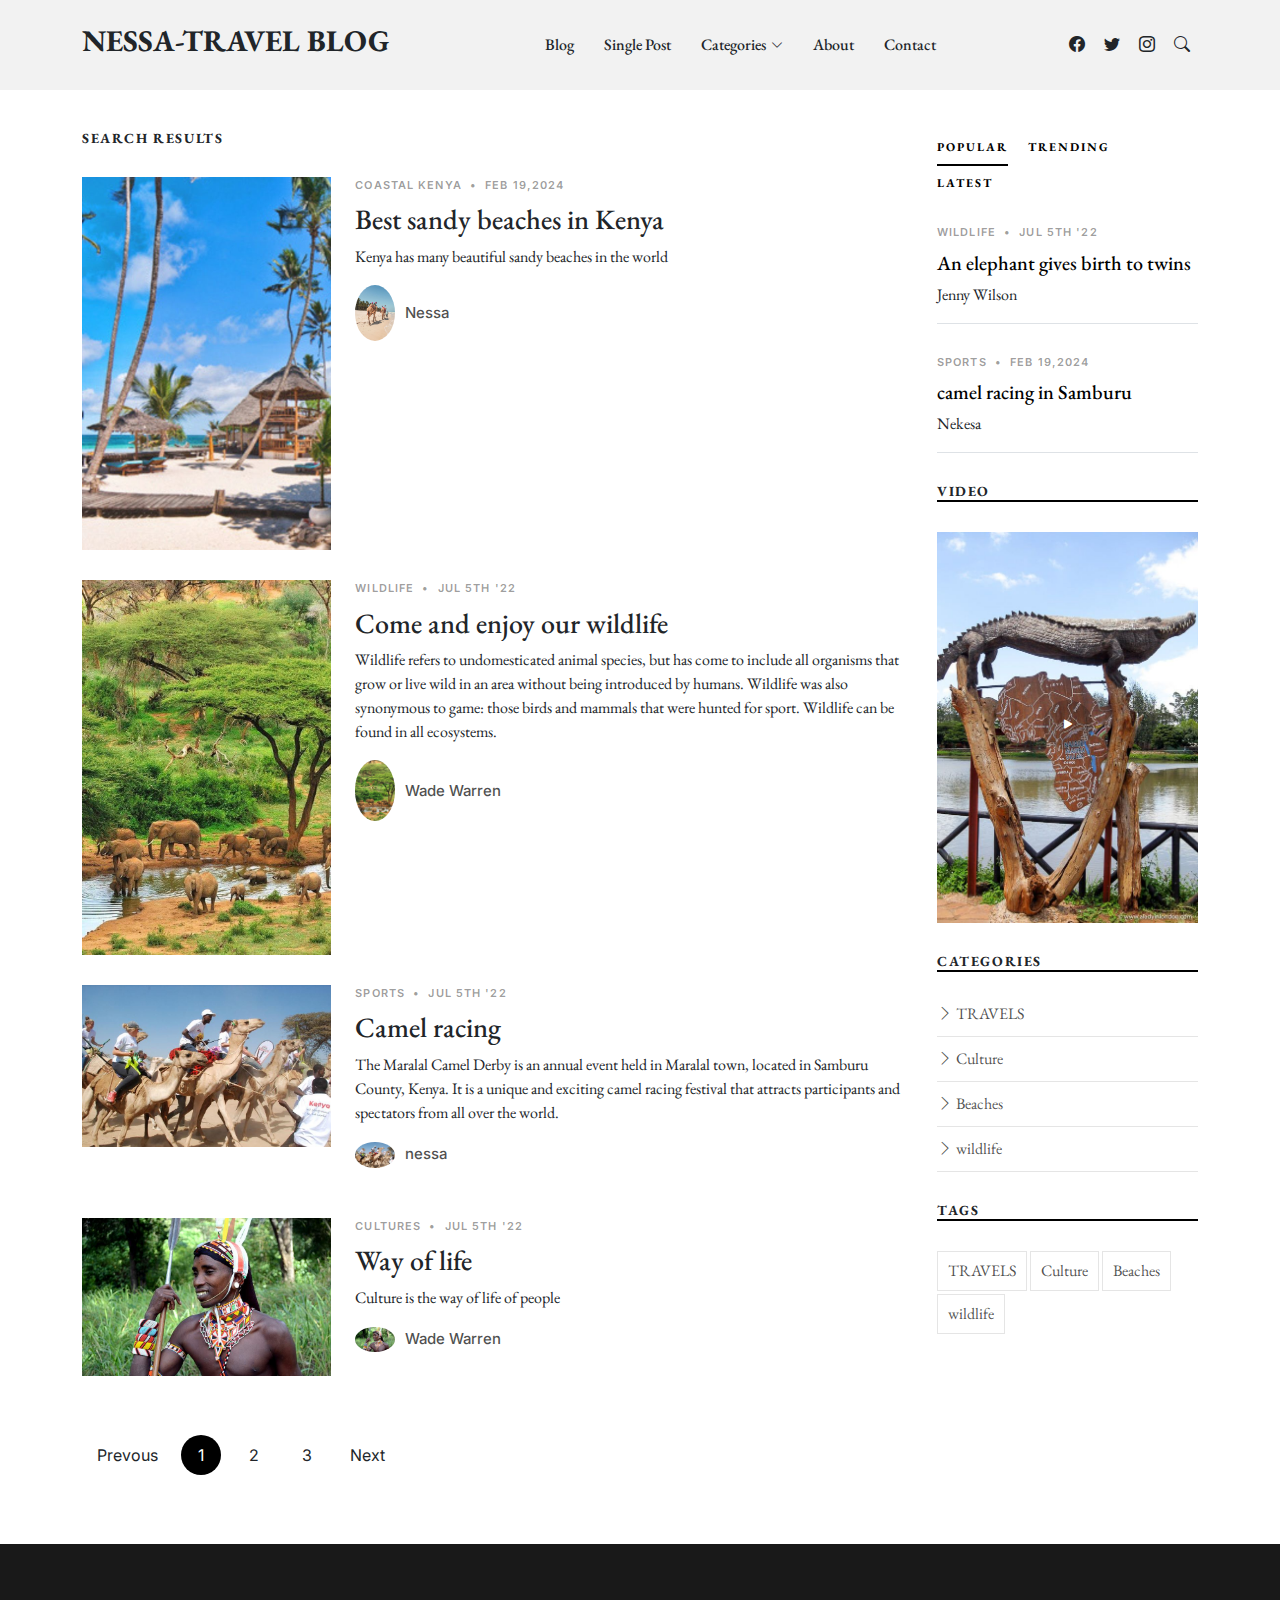
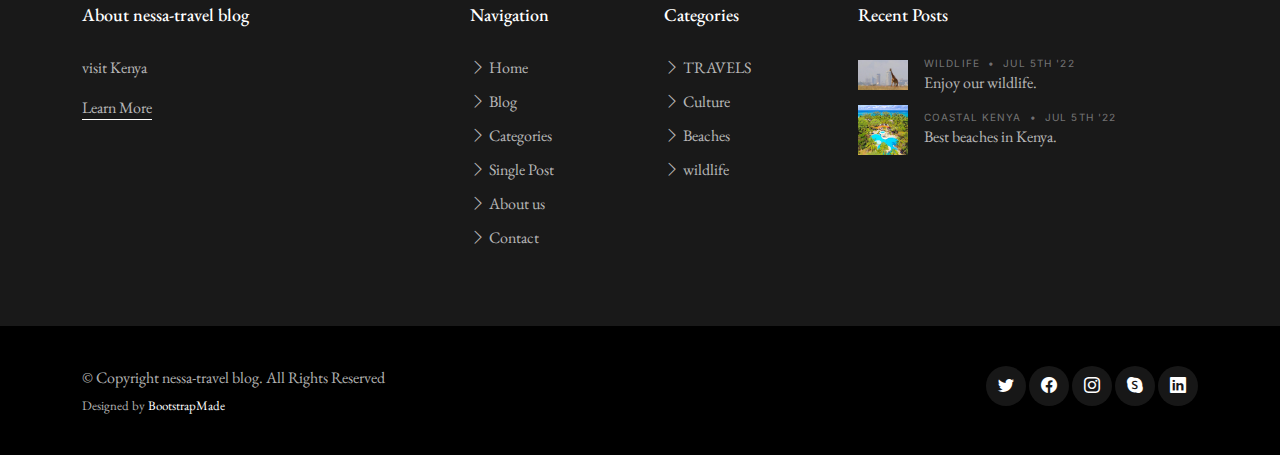
<file: search-result.html>
<!DOCTYPE html>
<html lang="en">

<head>
  <meta charset="utf-8">
  <meta content="width=device-width, initial-scale=1.0" name="viewport">

  <title>ZenBlog Bootstrap Template - Search Results</title>
  <meta content="" name="description">
  <meta content="" name="keywords">

  <!-- Favicons -->
  <link href="assets/img/favicon.png" rel="icon">
  <link href="assets/img/apple-touch-icon.png" rel="apple-touch-icon">

  <!-- Google Fonts -->
  <link rel="preconnect" href="https://fonts.googleapis.com">
  <link rel="preconnect" href="https://fonts.gstatic.com" crossorigin>
  <link href="https://fonts.googleapis.com/css2?family=EB+Garamond:wght@400;500&family=Inter:wght@400;500&family=Playfair+Display:ital,wght@0,400;0,700;1,400;1,700&display=swap" rel="stylesheet">

  <!-- Vendor CSS Files -->
  <link href="assets/vendor/bootstrap/css/bootstrap.min.css" rel="stylesheet">
  <link href="assets/vendor/bootstrap-icons/bootstrap-icons.css" rel="stylesheet">
  <link href="assets/vendor/swiper/swiper-bundle.min.css" rel="stylesheet">
  <link href="assets/vendor/glightbox/css/glightbox.min.css" rel="stylesheet">
  <link href="assets/vendor/aos/aos.css" rel="stylesheet">

  <!-- Template Main CSS Files -->
  <link href="assets/css/variables.css" rel="stylesheet">
  <link href="assets/css/main.css" rel="stylesheet">

  <!-- =======================================================
  * Template Name: ZenBlog
  * Updated: Jan 29 2024 with Bootstrap v5.3.2
  * Template URL: https://bootstrapmade.com/zenblog-bootstrap-blog-template/
  * Author: BootstrapMade.com
  * License: https:///bootstrapmade.com/license/
  ======================================================== -->
</head>

<body>

  <!-- ======= Header ======= -->
  <header id="header" class="header d-flex align-items-center fixed-top">
    <div class="container-fluid container-xl d-flex align-items-center justify-content-between">

      <a href="index.html" class="logo d-flex align-items-center">
        <!-- Uncomment the line below if you also wish to use an image logo -->
        <!-- <img src="assets/img/logo.png" alt=""> -->
        <h1>NESSA-TRAVEL BLOG</h1>
      </a>

      <nav id="navbar" class="navbar">
        <ul>
          <li><a href="index.html">Blog</a></li>
          <li><a href="single-post.html">Single Post</a></li>
          <li class="dropdown"><a href="category.html"><span>Categories</span> <i class="bi bi-chevron-down dropdown-indicator"></i></a>
            <ul>
              <li><a href="search-result.html">Search Result</a></li>
              <li><a href="#">Drop Down 1</a></li>
              <li class="dropdown"><a href="#"><span>Deep Drop Down</span> <i class="bi bi-chevron-down dropdown-indicator"></i></a>
                <ul>
                  <li><a href="#">Deep Drop Down 1</a></li>
                  <li><a href="#">Deep Drop Down 2</a></li>
                  <li><a href="#">Deep Drop Down 3</a></li>
                  <li><a href="#">Deep Drop Down 4</a></li>
                  <li><a href="#">Deep Drop Down 5</a></li>
                </ul>
              </li>
              <li><a href="#">Drop Down 2</a></li>
              <li><a href="#">Drop Down 3</a></li>
              <li><a href="#">Drop Down 4</a></li>
            </ul>
          </li>

          <li><a href="about.html">About</a></li>
          <li><a href="contact.html">Contact</a></li>
        </ul>
      </nav><!-- .navbar -->

      <div class="position-relative">
        <a href="#" class="mx-2"><span class="bi-facebook"></span></a>
        <a href="#" class="mx-2"><span class="bi-twitter"></span></a>
        <a href="#" class="mx-2"><span class="bi-instagram"></span></a>

        <a href="#" class="mx-2 js-search-open"><span class="bi-search"></span></a>
        <i class="bi bi-list mobile-nav-toggle"></i>

        <!-- ======= Search Form ======= -->
        <div class="search-form-wrap js-search-form-wrap">
          <form action="search-result.html" class="search-form">
            <span class="icon bi-search"></span>
            <input type="text" placeholder="Search" class="form-control">
            <button class="btn js-search-close"><span class="bi-x"></span></button>
          </form>
        </div><!-- End Search Form -->

      </div>

    </div>

  </header><!-- End Header -->

  <main id="main">

    <!-- ======= Search Results ======= -->
    <section id="search-result" class="search-result">
      <div class="container">
        <div class="row">
          <div class="col-md-9">
            <h3 class="category-title">Search Results</h3>

            <div class="d-md-flex post-entry-2 small-img">
              <a href="single-post.html" class="me-4 thumbnail">
                <img src="assets/img/coast.jpg" alt="" class="img-fluid">
              </a>
              <div>
                <div class="post-meta"><span class="date">Coastal Kenya</span> <span class="mx-1">&bullet;</span> <span> Feb 19,2024</span></div>
                <h3><a href="single-post.html">Best sandy beaches in Kenya</a></h3>
                <p>Kenya has many beautiful sandy beaches in the world</p>
                <div class="d-flex align-items-center author">
                  <div class="photo"><img src="assets/img/coast2.jpg" alt="" class="img-fluid"></div>
                  <div class="name">
                    <h3 class="m-0 p-0">Nessa</h3>
                  </div>
                </div>
              </div>
            </div>

            <div class="d-md-flex post-entry-2 small-img">
              <a href="single-post.html" class="me-4 thumbnail">
                <img src="assets/img/wild.jpg" alt="" class="img-fluid">
              </a>
              <div>
                <div class="post-meta"><span class="date">Wildlife</span> <span class="mx-1">&bullet;</span> <span>Jul 5th '22</span></div>
                <h3><a href="single-post.html">Come and enjoy our wildlife</a></h3>
                <p>Wildlife refers to undomesticated animal species, but has come to include all organisms that grow or live wild in an area without being introduced by humans. Wildlife was also synonymous to game: those birds and mammals that were hunted for sport. Wildlife can be found in all ecosystems.</p>
                <div class="d-flex align-items-center author">
                  <div class="photo"><img src="assets/img/wild.jpg" alt="" class="img-fluid"></div>
                  <div class="name">
                    <h3 class="m-0 p-0">Wade Warren</h3>
                  </div>
                </div>
              </div>
            </div>

            <div class="d-md-flex post-entry-2 small-img">
              <a href="single-post.html" class="me-4 thumbnail">
                <img src="assets/img/cam2.jpg" alt="" class="img-fluid">
              </a>
              <div>
                <div class="post-meta"><span class="date">Sports</span> <span class="mx-1">&bullet;</span> <span>Jul 5th '22</span></div>
                <h3><a href="single-post.html">Camel racing</a></h3>
                <p>The Maralal Camel Derby is an annual event held in Maralal town, located in Samburu County, Kenya. It is a unique and exciting camel racing festival that attracts participants and spectators from all over the world.</p>
                <div class="d-flex align-items-center author">
                  <div class="photo"><img src="assets/img/cam2.jpg" alt="" class="img-fluid"></div>
                  <div class="name">
                    <h3 class="m-0 p-0">nessa </h3>
                  </div>
                </div>
              </div>
            </div>

            <div class="d-md-flex post-entry-2 small-img">
              <a href="single-post.html" class="me-4 thumbnail">
                <img src="assets/img/samburu-moran.jpg" alt="" class="img-fluid">
              </a>
              <div>
                <div class="post-meta"><span class="date">Cultures</span> <span class="mx-1">&bullet;</span> <span>Jul 5th '22</span></div>
                <h3><a href="single-post.html">Way of life</a></h3>
                <p>Culture is the way of life of people</p>
                <div class="d-flex align-items-center author">
                  <div class="photo"><img src="assets/img/samburu-moran.jpg" alt="" class="img-fluid"></div>
                  <div class="name">
                    <h3 class="m-0 p-0">Wade Warren</h3>
                  </div>
                </div>
              </div>
            </div>

           

            <!-- Paging -->
            <div class="text-start py-4">
              <div class="custom-pagination">
                <a href="#" class="prev">Prevous</a>
                <a href="#" class="active">1</a>
                <a href="#">2</a>
                <a href="#">3</a>
                <a href="#" class="next">Next</a>
              </div>
            </div><!-- End Paging -->

          </div>

          <div class="col-md-3">
            <!-- ======= Sidebar ======= -->
            <div class="aside-block">

              <ul class="nav nav-pills custom-tab-nav mb-4" id="pills-tab" role="tablist">
                <li class="nav-item" role="presentation">
                  <button class="nav-link active" id="pills-popular-tab" data-bs-toggle="pill" data-bs-target="#pills-popular" type="button" role="tab" aria-controls="pills-popular" aria-selected="true">Popular</button>
                </li>
                <li class="nav-item" role="presentation">
                  <button class="nav-link" id="pills-trending-tab" data-bs-toggle="pill" data-bs-target="#pills-trending" type="button" role="tab" aria-controls="pills-trending" aria-selected="false">Trending</button>
                </li>
                <li class="nav-item" role="presentation">
                  <button class="nav-link" id="pills-latest-tab" data-bs-toggle="pill" data-bs-target="#pills-latest" type="button" role="tab" aria-controls="pills-latest" aria-selected="false">Latest</button>
                </li>
              </ul>

              <div class="tab-content" id="pills-tabContent">


                <!-- Popular -->
               <div class="tab-pane fade show active" id="pills-popular" role="tabpanel" aria-labelledby="pills-popular-tab">
                <div class="post-entry-1 border-bottom">
                  <div class="post-meta"><span class="date">Wildlife</span> <span class="mx-1">&bullet;</span> <span>Jul 5th '22</span></div>
                  <h2 class="mb-2"><a href="#">An elephant gives birth to twins</a></h2>
                  <span class="author mb-3 d-block">Jenny Wilson</span>
                </div>

                <div class="post-entry-1 border-bottom">
                  <div class="post-meta"><span class="date">Sports</span> <span class="mx-1">&bullet;</span> <span>Feb 19,2024</span></div>
                  <h2 class="mb-2"><a href="#">camel racing in Samburu</a></h2>
                  <span class="author mb-3 d-block">Nekesa</span>
                </div>

                <!-- End Popular -->
                </div> <!-- End Popular -->


               

              </div>
            </div>

            <div class="aside-block">
              <h3 class="aside-title">Video</h3>
              <div class="video-post">
                <a href="https://www.youtube.com/watch?v=OUNCrtxLMLM" class="glightbox link-video">
                  <span class="bi-play-fill"></span>
                  <img src="assets/img/blog.jpg" alt="" class="img-fluid">
                </a>
              </div>
            </div><!-- End Video -->

            <div class="aside-block">
              <h3 class="aside-title">Categories</h3>
              <ul class="aside-links list-unstyled">
                <li><a href="category.html"><i class="bi bi-chevron-right"></i> TRAVELS</a></li>
                <li><a href="category.html"><i class="bi bi-chevron-right"></i> Culture</a></li>
                <li><a href="category.html"><i class="bi bi-chevron-right"></i> Beaches</a></li>
                <li><a href="category.html"><i class="bi bi-chevron-right"></i> wildlife</a></li>
                
              </ul>
            </div><!-- End Categories -->

            <div class="aside-block">
              <h3 class="aside-title">Tags</h3>
              <ul class="aside-tags list-unstyled">
                <li><a href="category.html">TRAVELS</a></li>
                <li><a href="category.html">Culture</a></li>
                <li><a href="category.html">Beaches</a></li>
                <li><a href="category.html">wildlife</a></li>
               
              </ul>
            </div><!-- End Tags -->

          </div>

        </div>
      </div>
    </section> <!-- End Search Result -->

  </main><!-- End #main -->

   <!-- ======= Footer ======= -->
   <footer id="footer" class="footer">

    <div class="footer-content">
      <div class="container">

        <div class="row g-5">
          <div class="col-lg-4">
            <h3 class="footer-heading">About nessa-travel blog</h3>
            <p>visit Kenya </p>
            <p><a href="about.html" class="footer-link-more">Learn More</a></p>
          </div>
          <div class="col-6 col-lg-2">
            <h3 class="footer-heading">Navigation</h3>
            <ul class="footer-links list-unstyled">
              <li><a href="index.html"><i class="bi bi-chevron-right"></i> Home</a></li>
              <li><a href="index.html"><i class="bi bi-chevron-right"></i> Blog</a></li>
              <li><a href="category.html"><i class="bi bi-chevron-right"></i> Categories</a></li>
              <li><a href="single-post.html"><i class="bi bi-chevron-right"></i> Single Post</a></li>
              <li><a href="about.html"><i class="bi bi-chevron-right"></i> About us</a></li>
              <li><a href="contact.html"><i class="bi bi-chevron-right"></i> Contact</a></li>
            </ul>
          </div>
          <div class="col-6 col-lg-2">
            <h3 class="footer-heading">Categories</h3>
            <ul class="footer-links list-unstyled">
              <li><a href="category.html"><i class="bi bi-chevron-right"></i> TRAVELS</a></li>
              <li><a href="category.html"><i class="bi bi-chevron-right"></i> Culture</a></li>
              <li><a href="category.html"><i class="bi bi-chevron-right"></i> Beaches</a></li>
              <li><a href="category.html"><i class="bi bi-chevron-right"></i> wildlife</a></li>
              
            </ul>
          </div>

          <div class="col-lg-4">
            <h3 class="footer-heading">Recent Posts</h3>

            <ul class="footer-links footer-blog-entry list-unstyled">
              <li>
                <a href="single-post.html" class="d-flex align-items-center">
                  <img src="assets/img/Nairobi National Park_0_0.jpg" alt="" class="img-fluid me-3">
                  <div>
                    <div class="post-meta d-block"><span class="date">Wildlife</span> <span class="mx-1">&bullet;</span> <span>Jul 5th '22</span></div>
                    <span> Enjoy our wildlife.</span>
                  </div>
                </a>
              </li>

              <li>
                <a href="single-post.html" class="d-flex align-items-center">
                  <img src="assets/img/DIANI .jpg" alt="" class="img-fluid me-3">
                  <div>
                    <div class="post-meta d-block"><span class="date">Coastal Kenya</span> <span class="mx-1">&bullet;</span> <span>Jul 5th '22</span></div>
                    <span>Best beaches in Kenya.</span>
                  </div>
                </a>
              </li>

             
            </ul>

          </div>
        </div>
      </div>
    </div>

    <div class="footer-legal">
      <div class="container">

        <div class="row justify-content-between">
          <div class="col-md-6 text-center text-md-start mb-3 mb-md-0">
            <div class="copyright">
              © Copyright <strong><span>nessa-travel blog</span></strong>. All Rights Reserved
            </div>

            <div class="credits">
              <!-- All the links in the footer should remain intact. -->
              <!-- You can delete the links only if you purchased the pro version. -->
              <!-- Licensing information: https://bootstrapmade.com/license/ -->
              <!-- Purchase the pro version with working PHP/AJAX contact form: https://bootstrapmade.com/herobiz-bootstrap-business-template/ -->
              Designed by <a href="https://bootstrapmade.com/">BootstrapMade</a>
            </div>

          </div>

          <div class="col-md-6">
            <div class="social-links mb-3 mb-lg-0 text-center text-md-end">
              <a href="#" class="twitter"><i class="bi bi-twitter"></i></a>
              <a href="#" class="facebook"><i class="bi bi-facebook"></i></a>
              <a href="#" class="instagram"><i class="bi bi-instagram"></i></a>
              <a href="#" class="google-plus"><i class="bi bi-skype"></i></a>
              <a href="#" class="linkedin"><i class="bi bi-linkedin"></i></a>
            </div>

          </div>

        </div>

      </div>
    </div>

  </footer>
  <a href="#" class="scroll-top d-flex align-items-center justify-content-center"><i class="bi bi-arrow-up-short"></i></a>

  <!-- Vendor JS Files -->
  <script src="assets/vendor/bootstrap/js/bootstrap.bundle.min.js"></script>
  <script src="assets/vendor/swiper/swiper-bundle.min.js"></script>
  <script src="assets/vendor/glightbox/js/glightbox.min.js"></script>
  <script src="assets/vendor/aos/aos.js"></script>
  <script src="assets/vendor/php-email-form/validate.js"></script>

  <!-- Template Main JS File -->
  <script src="assets/js/main.js"></script>

</body>

</html>
</file>
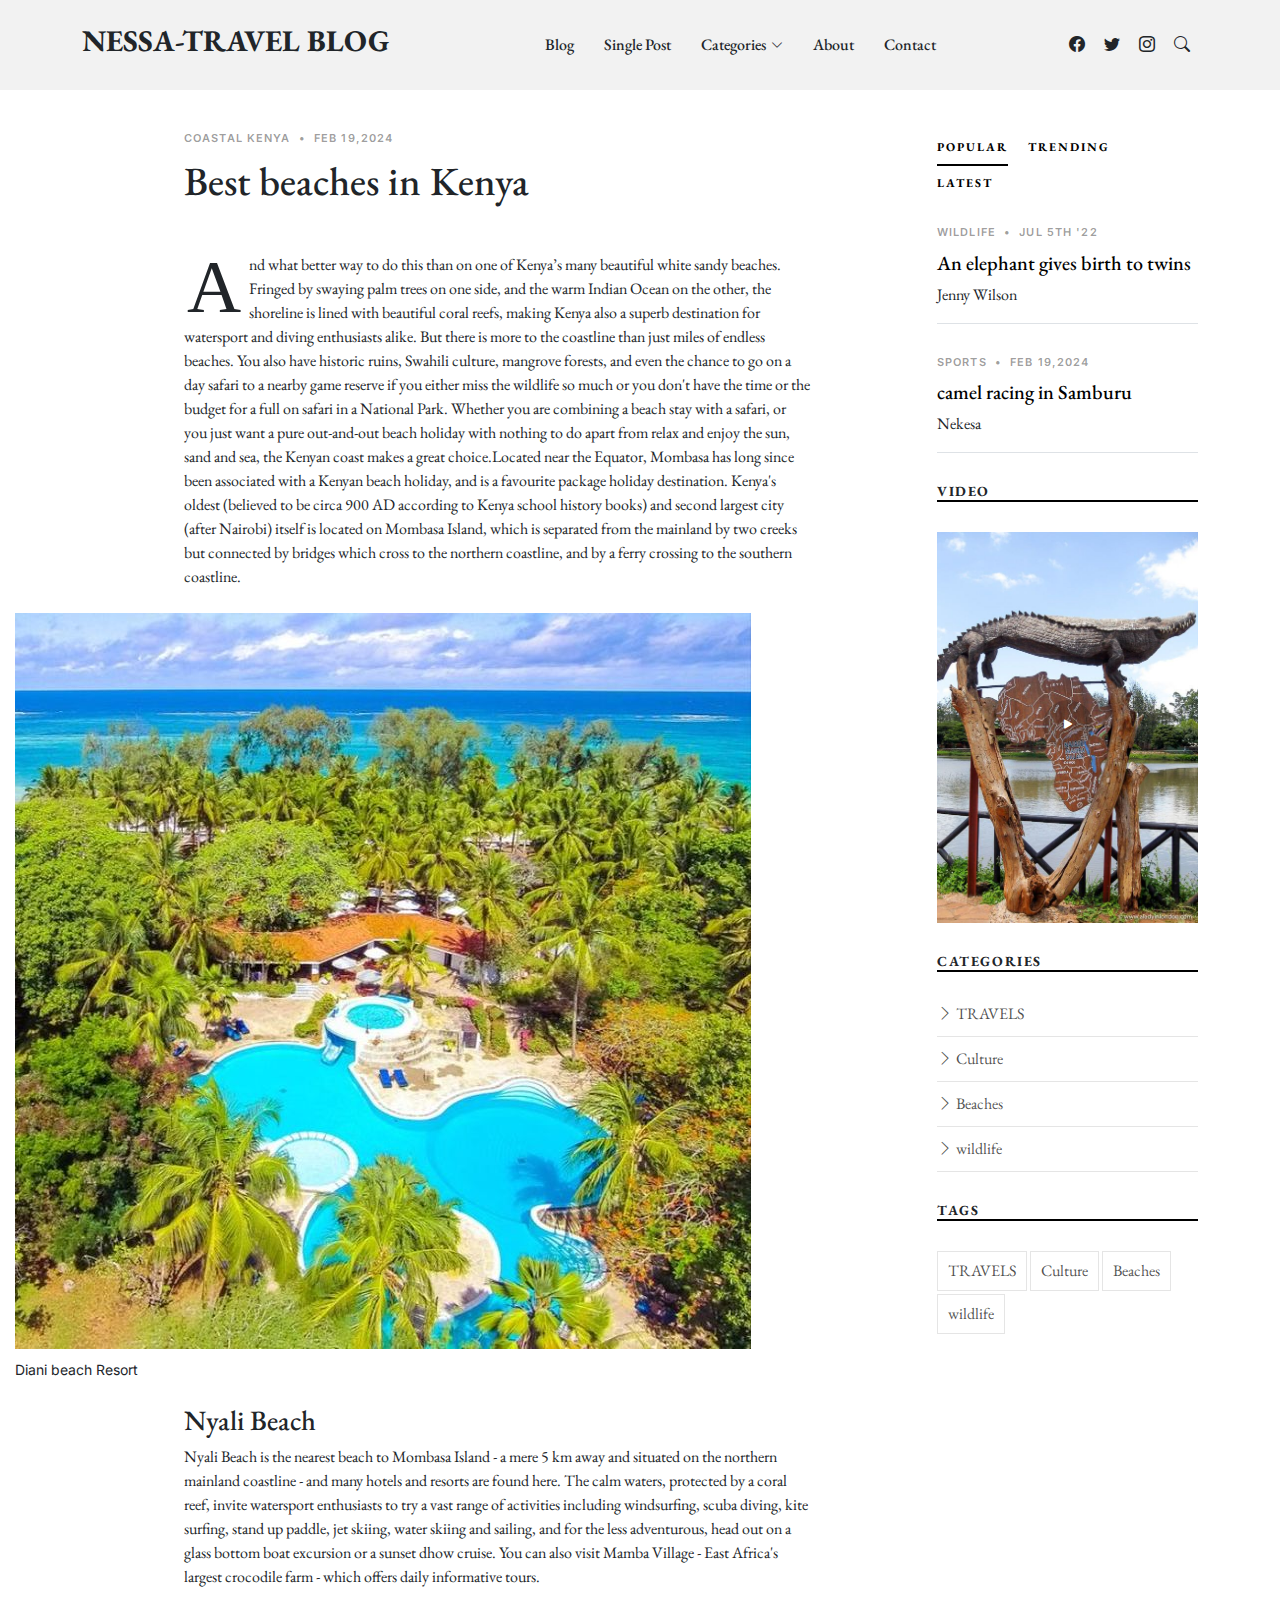
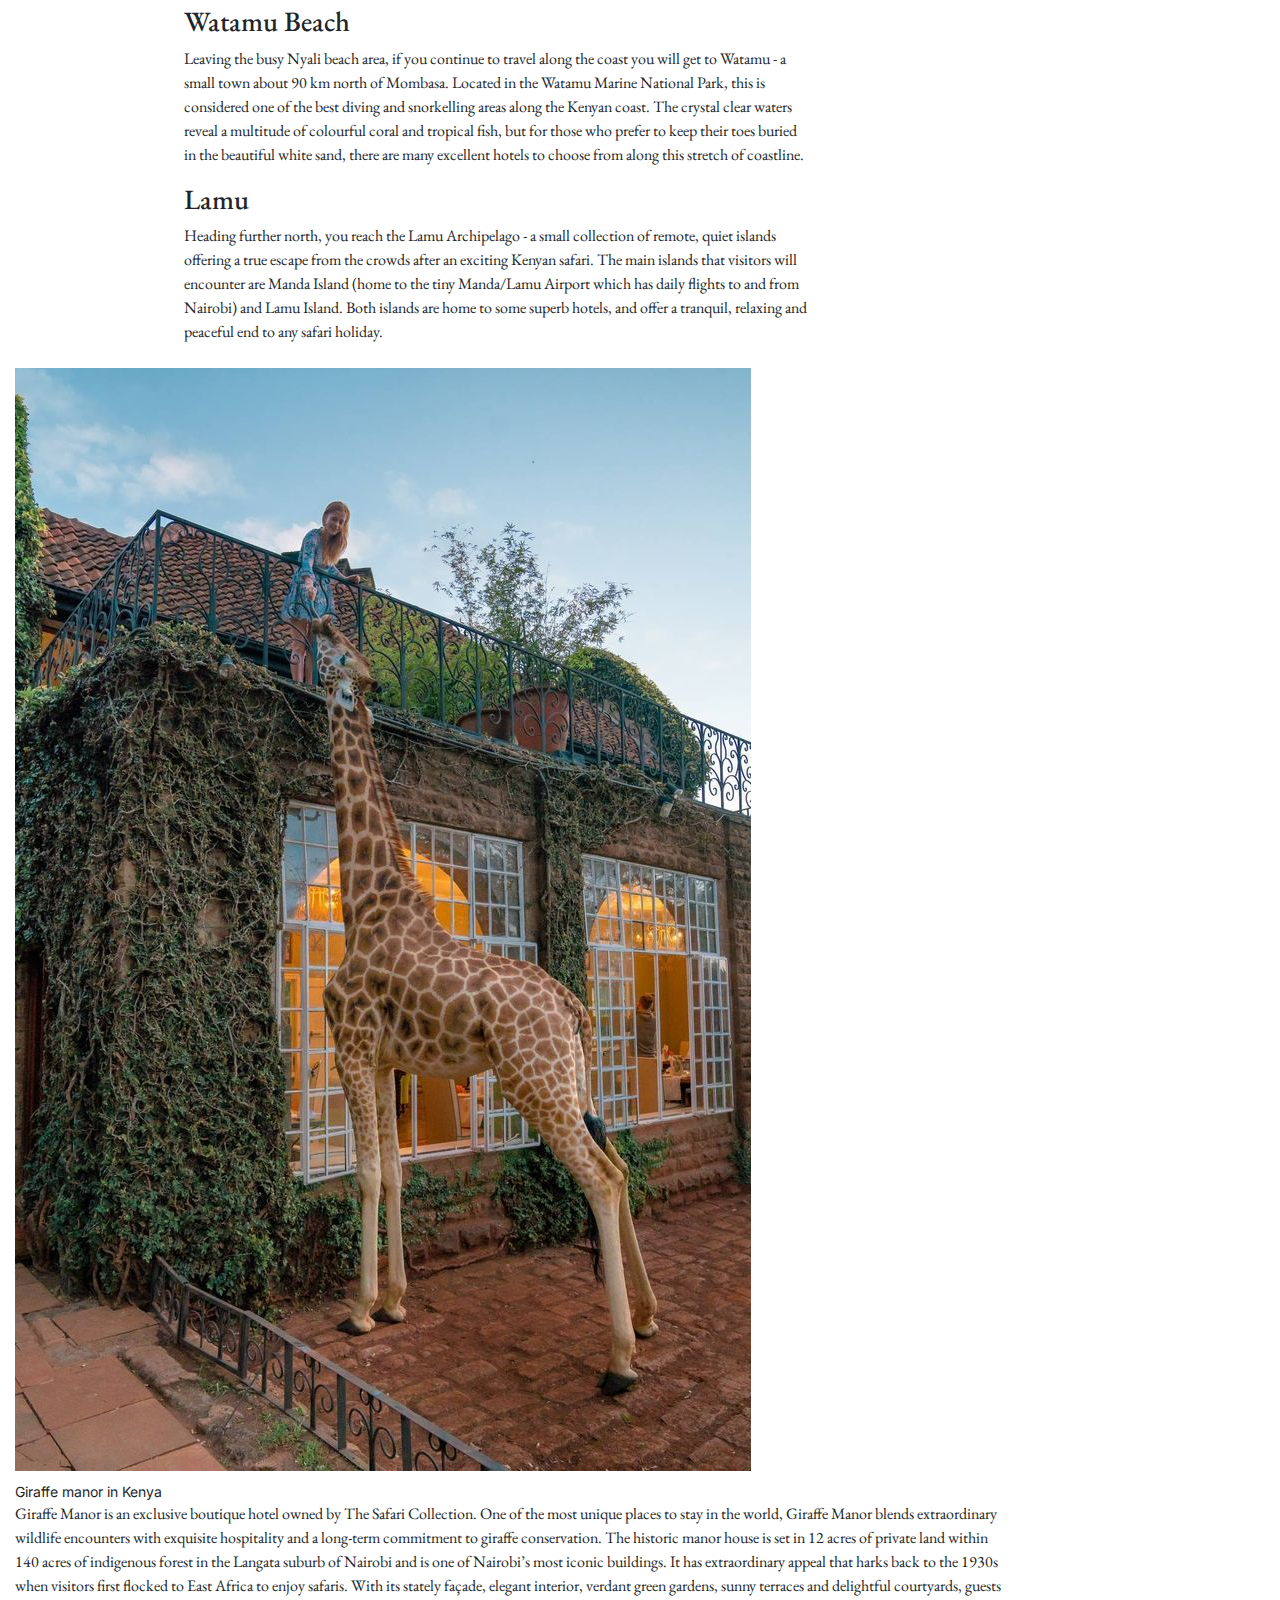
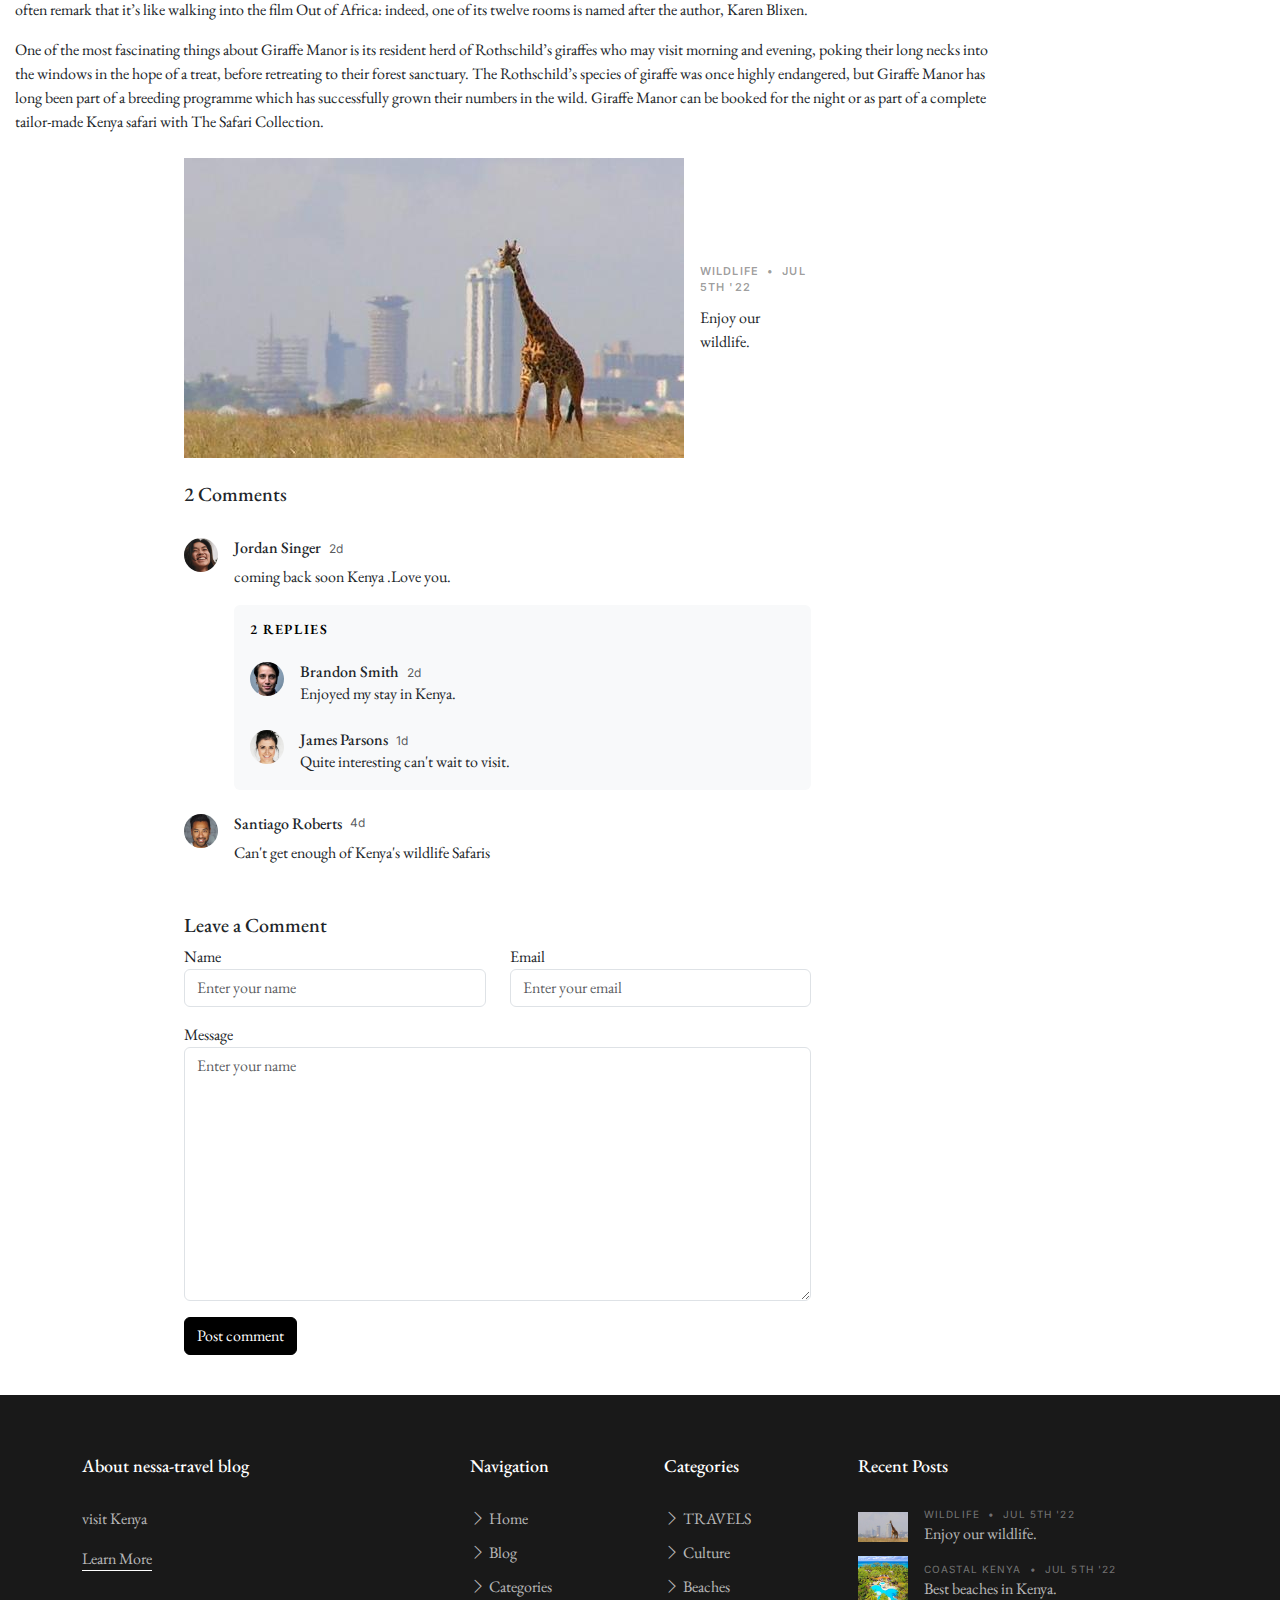
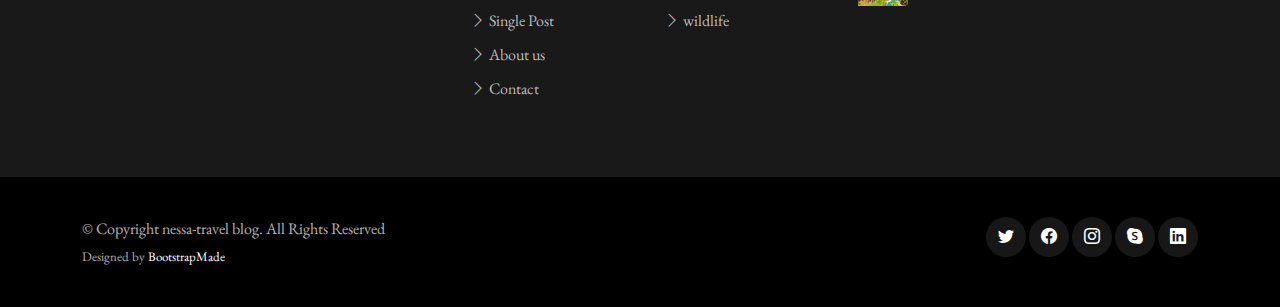
<file: single-post.html>
<!DOCTYPE html>
<html lang="en">

<head>
  <meta charset="utf-8">
  <meta content="width=device-width, initial-scale=1.0" name="viewport">

  <title>NESSA-TRAVEL BLOG - Single Post</title>
  <meta content="" name="description">
  <meta content="" name="keywords">

  <!-- Favicons -->
  <link href="assets/img/favicon.png" rel="icon">
  <link href="assets/img/apple-touch-icon.png" rel="apple-touch-icon">

  <!-- Google Fonts -->
  <link rel="preconnect" href="https://fonts.googleapis.com">
  <link rel="preconnect" href="https://fonts.gstatic.com" crossorigin>
  <link href="https://fonts.googleapis.com/css2?family=EB+Garamond:wght@400;500&family=Inter:wght@400;500&family=Playfair+Display:ital,wght@0,400;0,700;1,400;1,700&display=swap" rel="stylesheet">

  <!-- Vendor CSS Files -->
  <link href="assets/vendor/bootstrap/css/bootstrap.min.css" rel="stylesheet">
  <link href="assets/vendor/bootstrap-icons/bootstrap-icons.css" rel="stylesheet">
  <link href="assets/vendor/swiper/swiper-bundle.min.css" rel="stylesheet">
  <link href="assets/vendor/glightbox/css/glightbox.min.css" rel="stylesheet">
  <link href="assets/vendor/aos/aos.css" rel="stylesheet">

  <!-- Template Main CSS Files -->
  <link href="assets/css/variables.css" rel="stylesheet">
  <link href="assets/css/main.css" rel="stylesheet">

  <!-- =======================================================
  * Template URL: https://bootstrapmade.com/zenblog-bootstrap-blog-template/
  * Author: BootstrapMade.com
  * License: https:///bootstrapmade.com/license/
  ======================================================== -->
</head>

<body>

  <!-- ======= Header ======= -->
  <header id="header" class="header d-flex align-items-center fixed-top">
    <div class="container-fluid container-xl d-flex align-items-center justify-content-between">

      <a href="index.html" class="logo d-flex align-items-center">
        <!-- Uncomment the line below if you also wish to use an image logo -->
        <!-- <img src="assets/img/logo.png" alt=""> -->
        <h1>NESSA-TRAVEL BLOG</h1>
      </a>

      <nav id="navbar" class="navbar">
        <ul>
          <li><a href="index.html">Blog</a></li>
          <li><a href="single-post.html">Single Post</a></li>
          <li class="dropdown"><a href="category.html"><span>Categories</span> <i class="bi bi-chevron-down dropdown-indicator"></i></a>
            <ul>
              <li><a href="search-result.html">Search Result</a></li>
              <li><a href="#">Drop Down 1</a></li>
              <li class="dropdown"><a href="#"><span>Deep Drop Down</span> <i class="bi bi-chevron-down dropdown-indicator"></i></a>
                <ul>
                  <li><a href="#">Deep Drop Down 1</a></li>
                  <li><a href="#">Deep Drop Down 2</a></li>
                  <li><a href="#">Deep Drop Down 3</a></li>
                  <li><a href="#">Deep Drop Down 4</a></li>
                  <li><a href="#">Deep Drop Down 5</a></li>
                </ul>
              </li>
              <li><a href="#">Drop Down 2</a></li>
              <li><a href="#">Drop Down 3</a></li>
              <li><a href="#">Drop Down 4</a></li>
            </ul>
          </li>

          <li><a href="about.html">About</a></li>
          <li><a href="contact.html">Contact</a></li>
        </ul>
      </nav><!-- .navbar -->

      <div class="position-relative">
        <a href="#" class="mx-2"><span class="bi-facebook"></span></a>
        <a href="#" class="mx-2"><span class="bi-twitter"></span></a>
        <a href="#" class="mx-2"><span class="bi-instagram"></span></a>

        <a href="#" class="mx-2 js-search-open"><span class="bi-search"></span></a>
        <i class="bi bi-list mobile-nav-toggle"></i>

        <!-- ======= Search Form ======= -->
        <div class="search-form-wrap js-search-form-wrap">
          <form action="search-result.html" class="search-form">
            <span class="icon bi-search"></span>
            <input type="text" placeholder="Search" class="form-control">
            <button class="btn js-search-close"><span class="bi-x"></span></button>
          </form>
        </div><!-- End Search Form -->

      </div>

    </div>

  </header><!-- End Header -->

  <main id="main">

    <section class="single-post-content">
      <div class="container">
        <div class="row">
          <div class="col-md-9 post-content" data-aos="fade-up">

            <!-- ======= Single Post Content ======= -->
            <div class="single-post">
              <div class="post-meta"><span class="date">Coastal Kenya</span> <span class="mx-1">&bullet;</span> <span>FEB 19,2024</span></div>
              <h1 class="mb-5">Best beaches in Kenya</h1>
              <p><span class="firstcharacter">A</span>nd what better way to do this than on one of Kenya’s many beautiful white sandy beaches.  Fringed by swaying palm trees on one side, and the warm Indian Ocean on the other, the shoreline is lined with beautiful coral reefs, making Kenya also a superb destination for watersport and diving enthusiasts alike.

                But there is more to the coastline than just miles of endless beaches. You also have historic ruins, Swahili culture, mangrove forests, and even the chance to go on a day safari to a nearby game reserve if you either miss the wildlife so much or you don't have the time or the budget for a full on safari in a National Park.
                
                Whether you are combining a beach stay with a safari, or you just want a pure out-and-out beach holiday with nothing to do apart from relax and enjoy the sun, sand and sea, the Kenyan coast makes a great choice.Located near the Equator, Mombasa has long since been associated with a Kenyan beach holiday, and is a favourite package holiday destination.

                Kenya's oldest (believed to be circa 900 AD according to Kenya school history books) and second largest city (after Nairobi) itself is located on Mombasa Island, which is separated from the mainland by two creeks but connected by bridges which cross to the northern coastline, and by a ferry crossing to the southern coastline. </p>
              </p>

              <figure class="my-4">
                <img src="assets/img/DIANI .jpg" alt="" class="img-fluid">
                <figcaption>Diani beach Resort </figcaption>
              </figure>
              <h3>Nyali Beach</h3>
              <p>Nyali Beach is the nearest beach to Mombasa Island - a mere 5 km away and situated on the northern mainland coastline - and many hotels and resorts are found here. The calm waters, protected by a coral reef, invite watersport enthusiasts to try a vast range of activities including windsurfing, scuba diving, kite surfing, stand up paddle, jet skiing, water skiing and sailing, and for the less adventurous, head out on a glass bottom boat excursion or a sunset dhow cruise. You can also visit Mamba Village - East Africa's largest crocodile farm - which offers daily informative tours.</p>
              <h3>Watamu Beach</h3>
              <p>Leaving the busy Nyali beach area, if you continue to travel along the coast you will get to Watamu - a small town about 90 km north of Mombasa. Located in the Watamu Marine National Park, this is considered one of the best diving and snorkelling areas along the Kenyan coast.  The crystal clear waters reveal a multitude of colourful coral and tropical fish, but for those who prefer to keep their toes buried in the beautiful white sand, there are many excellent hotels to choose from along this stretch of coastline.</p>
              <h3>Lamu</h3>
              <p>Heading further north, you reach the Lamu Archipelago - a small collection of remote, quiet islands offering a true escape from the crowds after an exciting Kenyan safari.  The main islands that visitors will encounter are Manda Island (home to the tiny Manda/Lamu Airport which has daily flights to and from Nairobi) and Lamu Island. Both islands are home to some superb hotels, and offer a tranquil, relaxing and peaceful end to any safari holiday.</p>
              <figure class="my-4">
                <img src="assets/img/girrafe.jpg" alt="" class="img-fluid">
                <figcaption>Giraffe manor in Kenya </figcaption>
                <p>Giraffe Manor is an exclusive boutique hotel owned by The Safari Collection. One of the most unique places to stay in the world, Giraffe Manor blends extraordinary wildlife encounters with exquisite hospitality and a long-term commitment to giraffe conservation. The historic manor house is set in 12 acres of private land within 140 acres of indigenous forest in the Langata suburb of Nairobi and is one of Nairobi’s most iconic buildings. It has extraordinary appeal that harks back to the 1930s when visitors first flocked to East Africa to enjoy safaris. With its stately façade, elegant interior, verdant green gardens, sunny terraces and delightful courtyards, guests often remark that it’s like walking into the film Out of Africa: indeed, one of its twelve rooms is named after the author, Karen Blixen.</p>
                 <p>One of the most fascinating things about Giraffe Manor is its resident herd of Rothschild’s giraffes who may visit morning and evening, poking their long necks into the windows in the hope of a treat, before retreating to their forest sanctuary. The Rothschild’s species of giraffe was once highly endangered, but Giraffe Manor has long been part of a breeding programme which has successfully grown their numbers in the wild. Giraffe Manor can be booked for the night or as part of a complete tailor-made Kenya safari with The Safari Collection.</p>
              </figure>
              <a href="single-post.html" class="d-flex align-items-center">
                <img src="assets/img/Nairobi National Park_0_0.jpg" alt="" class="img-fluid me-3">
                <div>
                  <div class="post-meta d-block"><span class="date">Wildlife</span> <span class="mx-1">&bullet;</span> <span>Jul 5th '22</span></div>
                  <span> Enjoy our wildlife.</span>
                </div>
              </a>
              
            </div><!-- End Single Post Content -->

            <!-- ======= Comments ======= -->
            <div class="comments">
              <h5 class="comment-title py-4">2 Comments</h5>
              <div class="comment d-flex mb-4">
                <div class="flex-shrink-0">
                  <div class="avatar avatar-sm rounded-circle">
                    <img class="avatar-img" src="assets/img/person-5.jpg" alt="" class="img-fluid">
                  </div>
                </div>
                <div class="flex-grow-1 ms-2 ms-sm-3">
                  <div class="comment-meta d-flex align-items-baseline">
                    <h6 class="me-2">Jordan Singer</h6>
                    <span class="text-muted">2d</span>
                  </div>
                  <div class="comment-body">
                    coming back soon Kenya .Love you.
                  </div>

                  <div class="comment-replies bg-light p-3 mt-3 rounded">
                    <h6 class="comment-replies-title mb-4 text-muted text-uppercase">2 replies</h6>

                    <div class="reply d-flex mb-4">
                      <div class="flex-shrink-0">
                        <div class="avatar avatar-sm rounded-circle">
                          <img class="avatar-img" src="assets/img/person-4.jpg" alt="" class="img-fluid">
                        </div>
                      </div>
                      <div class="flex-grow-1 ms-2 ms-sm-3">
                        <div class="reply-meta d-flex align-items-baseline">
                          <h6 class="mb-0 me-2">Brandon Smith</h6>
                          <span class="text-muted">2d</span>
                        </div>
                        <div class="reply-body">
                          Enjoyed my stay in Kenya.
                        </div>
                      </div>
                    </div>
                    <div class="reply d-flex">
                      <div class="flex-shrink-0">
                        <div class="avatar avatar-sm rounded-circle">
                          <img class="avatar-img" src="assets/img/person-3.jpg" alt="" class="img-fluid">
                        </div>
                      </div>
                      <div class="flex-grow-1 ms-2 ms-sm-3">
                        <div class="reply-meta d-flex align-items-baseline">
                          <h6 class="mb-0 me-2">James Parsons</h6>
                          <span class="text-muted">1d</span>
                        </div>
                        <div class="reply-body">
                          Quite interesting can't wait to visit.
                        </div>
                      </div>
                    </div>
                  </div>
                </div>
              </div>
              <div class="comment d-flex">
                <div class="flex-shrink-0">
                  <div class="avatar avatar-sm rounded-circle">
                    <img class="avatar-img" src="assets/img/person-2.jpg" alt="" class="img-fluid">
                  </div>
                </div>
                <div class="flex-shrink-1 ms-2 ms-sm-3">
                  <div class="comment-meta d-flex">
                    <h6 class="me-2">Santiago Roberts</h6>
                    <span class="text-muted">4d</span>
                  </div>
                  <div class="comment-body">
                    Can't get enough of  Kenya's wildlife Safaris
                  </div>
                </div>
              </div>
            </div><!-- End Comments -->

            <!-- ======= Comments Form ======= -->
            <div class="row justify-content-center mt-5">

              <div class="col-lg-12">
                <h5 class="comment-title">Leave a Comment</h5>
                <div class="row">
                  <div class="col-lg-6 mb-3">
                    <label for="comment-name">Name</label>
                    <input type="text" class="form-control" id="comment-name" placeholder="Enter your name">
                  </div>
                  <div class="col-lg-6 mb-3">
                    <label for="comment-email">Email</label>
                    <input type="text" class="form-control" id="comment-email" placeholder="Enter your email">
                  </div>
                  <div class="col-12 mb-3">
                    <label for="comment-message">Message</label>

                    <textarea class="form-control" id="comment-message" placeholder="Enter your name" cols="30" rows="10"></textarea>
                  </div>
                  <div class="col-12">
                    <input type="submit" class="btn btn-primary" value="Post comment">
                  </div>
                </div>
              </div>
            </div><!-- End Comments Form -->

          </div>
          <div class="col-md-3">
            <!-- ======= Sidebar ======= -->
            <div class="aside-block">

              <ul class="nav nav-pills custom-tab-nav mb-4" id="pills-tab" role="tablist">
                <li class="nav-item" role="presentation">
                  <button class="nav-link active" id="pills-popular-tab" data-bs-toggle="pill" data-bs-target="#pills-popular" type="button" role="tab" aria-controls="pills-popular" aria-selected="true">Popular</button>
                </li>
                <li class="nav-item" role="presentation">
                  <button class="nav-link" id="pills-trending-tab" data-bs-toggle="pill" data-bs-target="#pills-trending" type="button" role="tab" aria-controls="pills-trending" aria-selected="false">Trending</button>
                </li>
                <li class="nav-item" role="presentation">
                  <button class="nav-link" id="pills-latest-tab" data-bs-toggle="pill" data-bs-target="#pills-latest" type="button" role="tab" aria-controls="pills-latest" aria-selected="false">Latest</button>
                </li>
              </ul>

              <div class="tab-content" id="pills-tabContent">

                <!-- Popular -->
               <!-- Popular -->
               <div class="tab-pane fade show active" id="pills-popular" role="tabpanel" aria-labelledby="pills-popular-tab">
                <div class="post-entry-1 border-bottom">
                  <div class="post-meta"><span class="date">Wildlife</span> <span class="mx-1">&bullet;</span> <span>Jul 5th '22</span></div>
                  <h2 class="mb-2"><a href="#">An elephant gives birth to twins</a></h2>
                  <span class="author mb-3 d-block">Jenny Wilson</span>
                </div>

                <div class="post-entry-1 border-bottom">
                  <div class="post-meta"><span class="date">Sports</span> <span class="mx-1">&bullet;</span> <span>Feb 19,2024</span></div>
                  <h2 class="mb-2"><a href="#">camel racing in Samburu</a></h2>
                  <span class="author mb-3 d-block">Nekesa</span>
                </div>

                <!-- End Popular -->
                </div> <!-- End Popular -->

                

            <div class="aside-block">
              <h3 class="aside-title">Video</h3>
              <div class="video-post">
                <a href="https://www.youtube.com/watch?v=OUNCrtxLMLM" class="glightbox link-video">
                  <span class="bi-play-fill"></span>
                  <img src="assets/img/blog.jpg" alt="" class="img-fluid">
                </a>
              </div>
            </div><!-- End Video -->

            <div class="aside-block">
              <h3 class="aside-title">Categories</h3>
              <ul class="aside-links list-unstyled">
                <li><a href="category.html"><i class="bi bi-chevron-right"></i> TRAVELS</a></li>
                <li><a href="category.html"><i class="bi bi-chevron-right"></i> Culture</a></li>
                <li><a href="category.html"><i class="bi bi-chevron-right"></i> Beaches</a></li>
                <li><a href="category.html"><i class="bi bi-chevron-right"></i> wildlife</a></li>
              </ul>
            </div><!-- End Categories -->

            <div class="aside-block">
              <h3 class="aside-title">Tags</h3>
              <ul class="aside-tags list-unstyled">
                <li><a href="category.html">TRAVELS</a></li>
                <li><a href="category.html">Culture</a></li>
                <li><a href="category.html">Beaches</a></li>
                <li><a href="category.html">wildlife</a></li>
               
              </ul>
            </div><!-- End Tags -->

          </div>
        </div>
      </div>
    </section>
  </main><!-- End #main -->

 <!-- ======= Footer ======= -->
 <footer id="footer" class="footer">

  <div class="footer-content">
    <div class="container">

      <div class="row g-5">
        <div class="col-lg-4">
          <h3 class="footer-heading">About nessa-travel blog</h3>
          <p>visit Kenya </p>
          <p><a href="about.html" class="footer-link-more">Learn More</a></p>
        </div>
        <div class="col-6 col-lg-2">
          <h3 class="footer-heading">Navigation</h3>
          <ul class="footer-links list-unstyled">
            <li><a href="index.html"><i class="bi bi-chevron-right"></i> Home</a></li>
            <li><a href="index.html"><i class="bi bi-chevron-right"></i> Blog</a></li>
            <li><a href="category.html"><i class="bi bi-chevron-right"></i> Categories</a></li>
            <li><a href="single-post.html"><i class="bi bi-chevron-right"></i> Single Post</a></li>
            <li><a href="about.html"><i class="bi bi-chevron-right"></i> About us</a></li>
            <li><a href="contact.html"><i class="bi bi-chevron-right"></i> Contact</a></li>
          </ul>
        </div>
        <div class="col-6 col-lg-2">
          <h3 class="footer-heading">Categories</h3>
          <ul class="footer-links list-unstyled">
            <li><a href="category.html"><i class="bi bi-chevron-right"></i> TRAVELS</a></li>
            <li><a href="category.html"><i class="bi bi-chevron-right"></i> Culture</a></li>
            <li><a href="category.html"><i class="bi bi-chevron-right"></i> Beaches</a></li>
            <li><a href="category.html"><i class="bi bi-chevron-right"></i> wildlife</a></li>
            
          </ul>
        </div>

        <div class="col-lg-4">
          <h3 class="footer-heading">Recent Posts</h3>

          <ul class="footer-links footer-blog-entry list-unstyled">
            <li>
              <a href="single-post.html" class="d-flex align-items-center">
                <img src="assets/img/Nairobi National Park_0_0.jpg" alt="" class="img-fluid me-3">
                <div>
                  <div class="post-meta d-block"><span class="date">Wildlife</span> <span class="mx-1">&bullet;</span> <span>Jul 5th '22</span></div>
                  <span> Enjoy our wildlife.</span>
                </div>
              </a>
            </li>

            <li>
              <a href="single-post.html" class="d-flex align-items-center">
                <img src="assets/img/DIANI .jpg" alt="" class="img-fluid me-3">
                <div>
                  <div class="post-meta d-block"><span class="date">Coastal Kenya</span> <span class="mx-1">&bullet;</span> <span>Jul 5th '22</span></div>
                  <span>Best beaches in Kenya.</span>
                </div>
              </a>
            </li>

           
          </ul>

        </div>
      </div>
    </div>
  </div>

  <div class="footer-legal">
    <div class="container">

      <div class="row justify-content-between">
        <div class="col-md-6 text-center text-md-start mb-3 mb-md-0">
          <div class="copyright">
            © Copyright <strong><span>nessa-travel blog</span></strong>. All Rights Reserved
          </div>

          <div class="credits">
            <!-- All the links in the footer should remain intact. -->
            <!-- You can delete the links only if you purchased the pro version. -->
            <!-- Licensing information: https://bootstrapmade.com/license/ -->
            <!-- Purchase the pro version with working PHP/AJAX contact form: https://bootstrapmade.com/herobiz-bootstrap-business-template/ -->
            Designed by <a href="https://bootstrapmade.com/">BootstrapMade</a>
          </div>

        </div>

        <div class="col-md-6">
          <div class="social-links mb-3 mb-lg-0 text-center text-md-end">
            <a href="#" class="twitter"><i class="bi bi-twitter"></i></a>
            <a href="#" class="facebook"><i class="bi bi-facebook"></i></a>
            <a href="#" class="instagram"><i class="bi bi-instagram"></i></a>
            <a href="#" class="google-plus"><i class="bi bi-skype"></i></a>
            <a href="#" class="linkedin"><i class="bi bi-linkedin"></i></a>
          </div>

        </div>

      </div>

    </div>
  </div>

</footer>
  <a href="#" class="scroll-top d-flex align-items-center justify-content-center"><i class="bi bi-arrow-up-short"></i></a>

  <!-- Vendor JS Files -->
  <script src="assets/vendor/bootstrap/js/bootstrap.bundle.min.js"></script>
  <script src="assets/vendor/swiper/swiper-bundle.min.js"></script>
  <script src="assets/vendor/glightbox/js/glightbox.min.js"></script>
  <script src="assets/vendor/aos/aos.js"></script>
  <script src="assets/vendor/php-email-form/validate.js"></script>

  <!-- Template Main JS File -->
  <script src="assets/js/main.js"></script>

</body>

</html>
</file>
<file: assets/css/variables.css>
/**
* Template Name: ZenBlog
* File: variables.css
* Description: Easily customize colors, typography, and other repetitive properties used in the template main stylesheet file main.css
* 
* Template URL: https://bootstrapmade.com/zenblog-bootstrap-blog-template/
* Author: BootstrapMade.com
* License: https://bootstrapmade.com/license/
* 
* Contents:
* 1. ZenBlog template variables 
* 2. Override default Bootstrap variables
* 3. Set color and background class names
*
* Learn more about CSS variables at https://developer.mozilla.org/en-US/docs/Web/CSS/Using_CSS_custom_properties
*/

/*--------------------------------------------------------------
# 1. ZenBlog template variables 
--------------------------------------------------------------*/
:root {

  /* Fonts */
  --font-default: 'EB Garamond', system-ui, -apple-system, "Segoe UI", Roboto, "Helvetica Neue", Arial, "Noto Sans", "Liberation Sans", sans-serif, "Apple Color Emoji", "Segoe UI Emoji", "Segoe UI Symbol", "Noto Color Emoji";
  --font-primary: 'EB Garamond', serif; /*'Playfair Display', serif;*/
  --font-secondary: 'Inter', sans-serif;

  /* Colors */
  /* The *-rgb color names are simply the RGB converted value of the corresponding color for use in the rgba() function */

  /* Default text color */
  --color-default: #212529;
  --color-default-rgb: 33, 37, 41;

  /* Defult links color */
  --color-links: #212529;
  --color-links-hover: #15171a;

  /* Primay colors */
  --color-primary: #212529;
  --color-primary-light: #26282c;
  --color-primary-dark: #0b0c0e;

  --color-primary-rgb: 33, 37, 41;
  --color-primary-light-rgb: 38, 40, 44;
  --color-primary-dark-rgb: 11, 12, 14;

  /* Secondary colors */
  --color-secondary: #596d80;
  --color-secondary-light: #8498aa;
  --color-secondary-dark: #404f5c;

  --color-secondary-rgb: 89, 109, 128;
  --color-secondary-light-rgb: 132, 152, 170;
  --color-secondary-dark-rgb: 64, 79, 92;

  /* General colors */
  --color-blue: #0d6efd;
  --color-blue-rgb: 13, 110, 253;

  --color-indigo: #6610f2;
  --color-indigo-rgb: 102, 16, 242;

  --color-purple: #6f42c1;
  --color-purple-rgb: 111, 66, 193;
  
  --color-pink: #f3268c;
  --color-pink-rgb: 243, 38, 140;

  --color-red: #df1529;
  --color-red-rgb: 223, 21, 4;

  --color-orange: #fd7e14;
  --color-orange-rgb: 253, 126, 20;

  --color-yellow: #ffc107;
  --color-yellow-rgb: 255, 193, 7;

  --color-green: #059652;
  --color-green-rgb: 5, 150, 82;

  --color-teal: #20c997;
  --color-teal-rgb: 32, 201, 151;

  --color-cyan: #0dcaf0;
  --color-cyan-rgb: 13, 202, 240;

  --color-white: #ffffff;
  --color-white-rgb: 255, 255, 255;

  --color-gray: #6c757d;
  --color-gray-rgb: 108, 117, 125;

  --color-black: #000000;
  --color-black-rgb: 0, 0, 0;
}

/*--------------------------------------------------------------
# 2. Override default Bootstrap variables
--------------------------------------------------------------*/
:root {
  --bs-blue: var(--color-blue);
  --bs-indigo: var(--color-indigo);
  --bs-purple: var(--color-purple);
  --bs-pink: var(--color-pink);
  --bs-red: var(--color-red);
  --bs-orange: var(--color-orange);
  --bs-yellow: var(--color-yellow);
  --bs-green: var(--color-green);
  --bs-teal: var(--color-teal);
  --bs-cyan: var(--color-cyan);
  --bs-white: var(--color-white);
  --bs-gray: var(--color-gray);
  --bs-gray-dark: #343a40;
  --bs-gray-100: #f8f9fa;
  --bs-gray-200: #e9ecef;
  --bs-gray-300: #dee2e6;
  --bs-gray-400: #ced4da;
  --bs-gray-500: #adb5bd;
  --bs-gray-600: #6c757d;
  --bs-gray-700: #495057;
  --bs-gray-800: #343a40;
  --bs-gray-900: #212529;
  --bs-primary: var(--color-blue);
  --bs-secondary: var(--color-blue);
  --bs-success: #198754;
  --bs-info: #0dcaf0;
  --bs-warning: #ffc107;
  --bs-danger: #dc3545;
  --bs-light: #f8f9fa;
  --bs-dark: #212529;
  --bs-primary-rgb: var(--color-primary-rgb);
  --bs-secondary-rgb: var(--color-secondary-rgb);
  --bs-success-rgb: 25, 135, 84;
  --bs-info-rgb: 13, 202, 240;
  --bs-warning-rgb: 255, 193, 7;
  --bs-danger-rgb: 220, 53, 69;
  --bs-light-rgb: 248, 249, 250;
  --bs-dark-rgb: 33, 37, 41;
  --bs-white-rgb: var(--color-white-rgb);
  --bs-black-rgb: var(--color-black-rgb);
  --bs-body-color-rgb: var(--color-default-rgb);
  --bs-body-bg-rgb: 255, 255, 255;
  --bs-font-sans-serif: var(--font-default);
  --bs-font-monospace: SFMono-Regular, Menlo, Monaco, Consolas, "Liberation Mono", "Courier New", monospace;
  --bs-gradient: linear-gradient(180deg, rgba(255, 255, 255, 0.15), rgba(255, 255, 255, 0));
  --bs-body-font-family: var(--font-default);
  --bs-body-font-size: 1rem;
  --bs-body-font-weight: 400;
  --bs-body-line-height: 1.5;
  --bs-body-color: var(--color-default);
  --bs-body-bg: #fff;
}

/*--------------------------------------------------------------
# 3. Set color and background class names
--------------------------------------------------------------*/
/* Fonts */
.font-default { font-family: var(--font-default) !important; }
.font-primary { font-family: var(--font-primary) !important;}
.font-secondary { font-family: var(--font-secondary) !important; }

/* Text Colors */
.color-default { color: var(--color-default) !important; }
.color-links { color: var(--color-links) !important; }
.color-links:hover { color: var(--color-links-hover) !important; }
.color-primary { color: var(--color-primary) !important; }
.color-primary-light { color: var(--color-primary-light) !important; }
.color-primary-dark { color: var(--color-primary-dark) !important; }
.color-secondary { color: var(--color-secondary) !important; }
.color-secondary-light { color: var(--color-secondary-light) !important; }
.color-secondary-dark { color: var(--color-secondary-dark) !important; }
.color-blue { color: var(--color-blue) !important; }
.color-indigo { color: var(--color-indigo) !important; }
.color-purple { color: var(--color-purple) !important; }
.color-pink { color: var(--color-pink) !important; }
.color-red { color: var(--color-red) !important; }
.color-orange { color: var(--color-orange) !important; }
.color-yellow { color: var(--color-yellow) !important; }
.color-green { color: var(--color-green) !important; }
.color-teal { color: var(--color-teal) !important; }
.color-cyan { color: var(--color-cyan) !important; }
.color-white { color: var(--color-white) !important; }
.color-gray { color: var(--color-gray) !important; }
.color-black { color: var(--color-black) !important; }

/* Background Colors */
.bg-default { background-color: var(--color-default) !important; }
.bg-primary { background-color: var(--color-primary) !important; }
.bg-primary-light { background-color: var(--color-primary-light) !important; }
.bg-primary-dark { background-color: var(--color-primary-dark) !important; }
.bg-secondary { background-color: var(--color-secondary) !important; }
.bg-secondary-light { background-color: var(--color-secondary-light) !important; }
.bg-secondary-dark { background-color: var(--color-secondary-dark) !important; }
.bg-blue { background-color: var(--color-blue) !important; }
.bg-indigo { background-color: var(--color-indigo) !important; }
.bg-purple { background-color: var(--color-purple) !important; }
.bg-pink { background-color: var(--color-pink) !important; }
.bg-red { background-color: var(--color-red) !important; }
.bg-orange { background-color: var(--color-orange) !important; }
.bg-yellow { background-color: var(--color-yellow) !important; }
.bg-green { background-color: var(--color-green) !important; }
.bg-teal { background-color: var(--color-teal) !important; }
.bg-cyan { background-color: var(--color-cyan) !important; }
.bg-white { background-color: var(--color-white) !important; }
.bg-gray { background-color: var(--color-gray) !important; }
.bg-black { background-color: var(--color-black) !important; }
</file>
<file: assets/css/main.css>
/**
* Check out variables.css for easy customization of colors, typography, and other repetitive properties
*/
/*--------------------------------------------------------------
# General
--------------------------------------------------------------*/
:root {
  scroll-behavior: smooth;
}

body {
  color: rgba(var(--color-primary-rgb), 1);
}

a {
  color: var(--color-links);
  text-decoration: none;
}

a:hover {
  color: var(--color-links-hover);
  text-decoration: none;
}

h1,
h2,
h3,
h4,
h5,
h6 {
  font-family: var(--font-primary);
}

#main {
  margin-top: 90px;
}

/*--------------------------------------------------------------
# Sections & Section Header
--------------------------------------------------------------*/
section {
  padding: 40px 0;
  overflow: hidden;
}

.section-header {
  border-bottom: 2px solid var(--color-black);
}

.section-header h2 {
  font-size: 50px;
  color: var(--color-black);
}

.section-header p {
  margin-bottom: 0;
}

/*--------------------------------------------------------------
# Scroll top button
--------------------------------------------------------------*/
.scroll-top {
  position: fixed;
  visibility: hidden;
  opacity: 0;
  right: 15px;
  bottom: 15px;
  z-index: 99999;
  background: var(--color-primary);
  width: 40px;
  height: 40px;
  border-radius: 4px;
  transition: all 0.4s;
}

.scroll-top i {
  font-size: 24px;
  color: #fff;
  line-height: 0;
}

.scroll-top:hover {
  background: rgba(var(--color-primary-rgb), 0.8);
  color: #fff;
}

.scroll-top.active {
  visibility: visible;
  opacity: 1;
}

/*--------------------------------------------------------------
# Page title
--------------------------------------------------------------*/
.page-title {
  font-size: 70px;
  color: var(--color-black);
}

/* Form Input Fieldds */
.form-control:active,
.form-control:focus {
  outline: none;
  box-shadow: none;
  border-color: var(--color-black);
}

.btn:active,
.btn:focus {
  outline: none;
}

.btn.btn-primary {
  background-color: var(--color-black);
  color: var(--color-white);
  border-color: var(--color-black);
}

/*--------------------------------------------------------------
# Header
--------------------------------------------------------------*/
.header {
  height: 90px;
  transition: all 0.5s;
  z-index: 997;
  background: #f2f2f2;
}

.header.sticked {
  height: 70px;
}

.header .logo img {
  max-height: 40px;
  margin-right: 6px;
}

.header .logo h1 {
  font-size: 30px;
  font-weight: 700;
  color: var(--color-default);
  font-family: var(--font-primary);
}

.search-form-wrap {
  position: absolute;
  right: 0;
  top: 0;
  z-index: 9;
  transition: 0.3s all ease;
  visibility: hidden;
  opacity: 0;
}

.search-form-wrap .search-form {
  position: relative;
}

.search-form-wrap .search-form .form-control {
  width: 300px;
  border: none;
  box-shadow: 0 15px 20px -10px rgba(var(--color-black-rgb), 0.1);
  padding-left: 40px;
  padding-right: 40px;
}

.search-form-wrap .search-form .form-control:active,
.search-form-wrap .search-form .form-control:focus {
  outline: none;
  box-shadow: none;
}

.search-form-wrap .search-form .icon {
  position: absolute;
  left: 0;
  top: 7px;
  opacity: 0.5;
  left: 10px;
}

.search-form-wrap .search-form .btn {
  position: absolute;
  top: 2px;
  right: 4px;
  padding: 0;
  margin: 0;
  line-height: 1;
  font-size: 30px;
}

.search-form-wrap .search-form .btn:active,
.search-form-wrap .search-form .btn:focus {
  outline: none;
  box-shadow: none;
}

.search-form-wrap.active {
  visibility: visible;
  opacity: 1;
}

section {
  scroll-margin-top: 70px;
}

/*--------------------------------------------------------------
# Desktop Navigation 
--------------------------------------------------------------*/
@media (min-width: 1280px) {
  .navbar {
    padding: 0;
  }

  .navbar ul {
    margin: 0;
    padding: 0;
    display: flex;
    list-style: none;
    align-items: center;
  }

  .navbar li {
    position: relative;
  }

  .navbar a,
  .navbar a:focus {
    display: flex;
    align-items: center;
    justify-content: space-between;
    padding: 10px 0 10px 30px;
    font-family: var(--font-default);
    font-size: 16px;
    font-weight: 500;
    color: rgba(var(--color-default-rgb), 1);
    white-space: nowrap;
    transition: 0.3s;
  }

  .navbar a i,
  .navbar a:focus i {
    font-size: 12px;
    line-height: 0;
    margin-left: 5px;
  }

  .navbar a:hover,
  .navbar .active,
  .navbar .active:focus,
  .navbar li:hover>a {
    color: var(--color-default);
  }

  .navbar .getstarted,
  .navbar .getstarted:focus {
    background: var(--color-primary);
    padding: 8px 20px;
    margin-left: 30px;
    border-radius: 4px;
    color: var(--color-white);
  }

  .navbar .getstarted:hover,
  .navbar .getstarted:focus:hover {
    color: var(--color-white);
    background: rgba(var(--color-primary-rgb), 0.8);
  }

  .navbar .dropdown ul {
    display: block;
    position: absolute;
    left: 14px;
    top: calc(100% + 30px);
    margin: 0;
    padding: 10px 0;
    z-index: 99;
    opacity: 0;
    visibility: hidden;
    background: var(--color-white);
    box-shadow: 0px 0px 30px rgba(127, 137, 161, 0.25);
    transition: 0.3s;
    border-radius: 4px;
  }

  .navbar .dropdown ul li {
    min-width: 200px;
  }

  .navbar .dropdown ul a {
    padding: 10px 20px;
    font-size: 15px;
    text-transform: none;
    font-weight: 400;
  }

  .navbar .dropdown ul a i {
    font-size: 12px;
  }

  .navbar .dropdown ul a:hover,
  .navbar .dropdown ul .active:hover,
  .navbar .dropdown ul li:hover>a {
    color: var(--color-primary);
  }

  .navbar .dropdown:hover>ul {
    opacity: 1;
    top: 100%;
    visibility: visible;
  }

  .navbar .dropdown .dropdown ul {
    top: 0;
    left: calc(100% - 30px);
    visibility: hidden;
  }

  .navbar .dropdown .dropdown:hover>ul {
    opacity: 1;
    top: 0;
    left: 100%;
    visibility: visible;
  }
}

@media (min-width: 1280px) and (max-width: 1366px) {
  .navbar .dropdown .dropdown ul {
    left: -90%;
  }

  .navbar .dropdown .dropdown:hover>ul {
    left: -100%;
  }
}

.mobile-nav-toggle {
  display: none;
}

/*--------------------------------------------------------------
# Mobile Navigation
--------------------------------------------------------------*/
@media (max-width: 1279px) {
  .navbar {
    padding: 0;
    z-index: 9997;
  }

  .navbar ul {
    display: none;
    position: absolute;
    inset: 55px 15px 15px 15px;
    padding: 10px 0;
    margin: 0;
    border-radius: 10px;
    background-color: var(--color-white);
    overflow-y: auto;
    transition: 0.3s;
    z-index: 9998;
  }

  .navbar a,
  .navbar a:focus {
    display: flex;
    align-items: center;
    justify-content: space-between;
    padding: 10px 20px;
    font-family: var(--font-primary);
    font-size: 15px;
    font-weight: 600;
    color: var(--color-primary);
    white-space: nowrap;
    transition: 0.3s;
  }

  .navbar a i,
  .navbar a:focus i {
    font-size: 12px;
    line-height: 0;
    margin-left: 5px;
  }

  .navbar a:hover,
  .navbar .active,
  .navbar .active:focus,
  .navbar li:hover>a {
    color: var(--color-primary);
  }

  .navbar .dropdown ul,
  .navbar .dropdown .dropdown ul {
    position: static;
    display: none;
    z-index: 99;
    padding: 10px 0;
    margin: 10px 20px;
    background: var(--color-white);
    transition: all 0.5s ease-in-out;
    box-shadow: 0px 0px 30px rgba(var(--color-black-rgb), 0.1);
  }

  .navbar .dropdown>.dropdown-active,
  .navbar .dropdown .dropdown>.dropdown-active {
    display: block;
  }

  .mobile-nav-toggle {
    display: inline-block;
    color: var(--color-secondary);
    font-size: 28px;
    cursor: pointer;
    line-height: 0;
    transition: 0.5s;
  }

  .mobile-nav-toggle.bi-x {
    color: var(--color-black);
  }

  .mobile-nav-active {
    overflow: hidden;
  }

  .mobile-nav-active .mobile-nav-toggle {
    position: fixed;
    top: 15px;
    right: 15px;
    z-index: 9999;
    color: var(--color-white);
  }

  .mobile-nav-active .navbar {
    position: fixed;
    overflow: hidden;
    inset: 0;
    background: rgba(var(--color-black-rgb), 0.6);
    transition: 0.3s;
  }

  .mobile-nav-active .navbar>ul {
    display: block;
  }
}

/*--------------------------------------------------------------
# Posts
--------------------------------------------------------------*/
.post-entry-1 {
  margin-bottom: 30px;
}

.post-entry-1 img {
  margin-bottom: 30px;
}

.post-entry-1 h2 {
  margin-bottom: 20px;
  font-size: 20px;
  font-weight: 500;
  line-height: 1.2;
  font-weight: 500;
}

.post-entry-1 h2 a {
  color: var(--color-black);
}

.post-entry-1.lg h2 {
  font-size: 40px;
  line-height: 1;
}

.post-meta {
  font-size: 11px;
  letter-spacing: 0.07rem;
  text-transform: uppercase;
  font-weight: 600;
  font-family: var(--font-secondary);
  color: rgba(var(--color-black-rgb), 0.4);
  margin-bottom: 10px;
}

@media (max-width: 768px) {
  .custom-border {
    border: none !important;
  }
}

.author .photo {
  margin-right: 10px;
}

.author .photo img {
  width: 40px;
  border-radius: 50%;
  margin-bottom: 0;
}

.author .name h3 {
  margin: 0;
  padding: 0;
  font-size: 15px;
  font-family: var(--font-secondary);
}

.trending {
  border: 1px solid rgba(var(--color-black-rgb), 0.1);
}

.trending>h3 {
  color: var(--color-black);
  padding: 20px;
  border-bottom: 1px solid rgba(var(--color-black-rgb), 0.1);
}

.trending .trending-post {
  padding: 0;
  margin: 0;
}

.trending .trending-post li {
  padding: 0;
  margin: 0;
  list-style: none;
  display: block;
}

.trending .trending-post li a {
  display: block;
  padding: 20px;
  border-bottom: 1px solid rgba(var(--color-black-rgb), 0.1);
  position: relative;
  overflow: hidden;
}

.trending .trending-post li a .number {
  position: absolute;
  z-index: -1;
  font-size: 5rem;
  left: -10px;
  top: -20px;
  font-weight: 700;
  color: rgba(var(--color-black-rgb), 0.05);
}

.trending .trending-post li a h3 {
  font-size: 18px;
  color: rgba(var(--color-black-rgb), 0.9);
}

.trending .trending-post li a .author {
  color: rgba(var(--color-black-rgb), 0.7);
  font-weight: 500;
}

.trending .trending-post li a:hover h3 {
  color: rgba(var(--color-black-rgb), 1);
}

.trending .trending-post li:last-child a {
  border-bottom: none;
}

.post-entry-2 {
  margin-bottom: 30px;
}

.post-entry-2 .post-meta {
  font-size: 11px;
  letter-spacing: 0.07rem;
  text-transform: uppercase;
  font-weight: 600;
  font-family: var(--font-secondary);
  color: rgba(var(--color-black-rgb), 0.4);
  margin-bottom: 10px;
}

.post-entry-2 .author {
  color: rgba(var(--color-black-rgb), 0.7);
  font-weight: 500;
  margin-bottom: 20px;
  display: block;
}

.post-entry-2 .thumbnail {
  flex: 0 0 65%;
}

@media (max-width: 960px) {
  .post-entry-2 .thumbnail {
    flex: 0 0 100%;
    margin-bottom: 20px;
  }
}

.post-entry-2.half .thumbnail {
  flex: 0 0 50%;
}

@media (max-width: 768px) {
  .post-entry-2.half .thumbnail {
    flex: 0 0 100%;
    margin-bottom: 20px;
  }
}

.post-entry-2.small-img .thumbnail {
  flex: 0 0 30%;
}

@media (max-width: 768px) {
  .post-entry-2.small-img .thumbnail {
    flex: 0 0 100%;
    margin-bottom: 20px;
  }
}

.img-bg {
  height: 500px;
  background-size: cover;
  background-repeat: no-repeat;
  position: relative;
  background-position: center center;
}

@media (max-width: 768px) {
  .img-bg {
    height: 400px;
  }
}

.img-bg:before {
  position: absolute;
  content: "";
  background: rgb(0, 0, 0);
  background: linear-gradient(0deg, rgb(0, 0, 0) 0%, rgba(0, 0, 0, 0) 100%);
  opacity: 0.5;
  bottom: 0;
  left: 0;
  right: 0;
  z-index: 1;
  top: 0;
}

.img-bg .img-bg-inner {
  position: relative;
  z-index: 2;
  max-width: 700px;
  position: relative;
  padding-left: 100px;
  padding-right: 100px;
  margin-bottom: 50px;
}

@media (max-width: 768px) {
  .img-bg .img-bg-inner {
    padding-left: 30px;
    padding-right: 30px;
    margin-bottom: 50px;
  }
}

.img-bg .img-bg-inner h2,
.img-bg .img-bg-inner p {
  color: var(--color-white);
}

@media (max-width: 500px) {
  .img-bg .img-bg-inner p {
    display: none;
  }
}

.custom-swiper-button-next,
.custom-swiper-button-prev {
  position: absolute;
  top: 50%;
  transform: translateY(-50%);
  z-index: 9;
}

@media (max-width: 768px) {

  .custom-swiper-button-next,
  .custom-swiper-button-prev {
    display: none;
  }
}

.custom-swiper-button-next span,
.custom-swiper-button-prev span {
  font-size: 20px;
  color: rgba(var(--color-white-rgb), 0.7);
  transition: 0.3s all ease;
}

.custom-swiper-button-next:hover span,
.custom-swiper-button-next:focus span,
.custom-swiper-button-prev:hover span,
.custom-swiper-button-prev:focus span {
  color: rgba(var(--color-white-rgb), 1);
}

.custom-swiper-button-next {
  right: 40px;
}

.custom-swiper-button-prev {
  left: 40px;
}

.swiper-pagination .swiper-pagination-bullet {
  background-color: rgba(var(--color-white-rgb), 0.8);
}

.swiper-pagination .swiper-pagination-bullet-active {
  background-color: rgba(var(--color-white-rgb), 1);
}

.more {
  font-family: var(--font-secondary);
  text-transform: uppercase;
  font-size: 12px;
  font-weight: 500;
  position: relative;
  display: inline-block;
  padding-bottom: 5px;
}

.more:before {
  content: "";
  position: absolute;
  height: 2px;
  left: 0;
  right: 0;
  bottom: 0;
  background: var(--color-black);
}

.post-content {
  padding-left: 10%;
  padding-right: 10%;
}

@media (max-width: 768px) {
  .post-content {
    padding-left: 15px;
    padding-right: 15px;
  }
}

.post-content .firstcharacter {
  float: left;
  font-family: Georgia;
  font-size: 75px;
  line-height: 60px;
  padding-top: 4px;
  padding-right: 8px;
  padding-left: 3px;
}

.post-content figure {
  position: relative;
  left: 52%;
  min-width: 990px;
  transform: translateX(-50%);
}

@media (max-width: 1255px) {
  .post-content figure {
    min-width: auto;
    left: auto !important;
    transform: none;
  }
}

.post-content figure figcaption {
  font-family: var(--font-secondary);
  font-size: 14px;
  padding: 10px 0 0 0;
}

.aside-title,
.category-title {
  text-transform: uppercase;
  letter-spacing: 0.1rem;
  font-size: 14px;
  font-weight: 700;
  margin-bottom: 30px;
  border-bottom: 2px solid var(--color-black);
}

.category-title {
  border-bottom: none;
}

.custom-pagination a {
  display: inline-block;
  width: 40px;
  height: 40px;
  line-height: 40px;
  text-align: center;
  border-radius: 50%;
  font-family: var(--font-secondary);
  margin: 5px;
  transition: 0.3s all ease;
}

.custom-pagination a.active {
  background: var(--color-black);
  color: var(--color-white);
}

.custom-pagination a.active:hover {
  background: rgba(var(--color-black-rgb), 0.9);
}

.custom-pagination a:hover {
  background: rgba(var(--color-black-rgb), 0.1);
}

.custom-pagination a.prev,
.custom-pagination a.next {
  width: auto !important;
  border-radius: 4px;
  padding-left: 10px;
  padding-right: 10px;
}

.custom-pagination a.prev:hover,
.custom-pagination a.next:hover {
  background: rgba(var(--color-black-rgb), 0.1);
}

/* custom tab nav on sidebar */
.aside-block {
  margin-bottom: 30px;
}

.aside-block .custom-tab-nav .nav-item {
  display: inline-block;
}

.aside-block .custom-tab-nav .nav-item button {
  color: var(--color-black);
  text-transform: uppercase;
  font-size: 12px;
  font-weight: 700;
  letter-spacing: 2px;
  border-radius: 0;
  padding-left: 0;
  padding-right: 0;
  margin-right: 20px;
}

.aside-block .custom-tab-nav .nav-item button.active {
  background-color: var(--color-black) !important;
  background-color: transparent !important;
  color: var(--color-black);
  border-bottom: 2px solid var(--color-black);
}

.link-video {
  position: relative;
}

.link-video span {
  top: 50%;
  left: 50%;
  transform: translate(-50%, -50%);
  position: absolute;
  width: 50px;
  height: 50px;
  line-height: 50px;
  border-radius: 50%;
  text-align: center;
  display: inline-block;
  background-color: rgba(var(--color-black-rgb), 0.2);
  color: var(--color-white);
}

.aside-links li {
  margin-bottom: 10px;
  padding-bottom: 10px;
  border-bottom: 1px solid rgba(var(--color-black-rgb), 0.1);
}

.aside-links li a {
  display: block;
  color: rgba(var(--color-black-rgb), 0.7);
}

.aside-links li a:hover,
.aside-links li a:focus {
  color: rgba(var(--color-black-rgb), 1);
}

.aside-tags li {
  display: inline-block;
}

.aside-tags li a {
  display: inline-block;
  color: rgba(var(--color-black-rgb), 0.7);
  padding: 7px 10px;
  border: 1px solid rgba(var(--color-black-rgb), 0.1);
  margin-bottom: 3px;
  transition: 0.3s all ease;
}

.aside-tags li a:hover,
.aside-tags li a:focus {
  color: rgba(var(--color-black-rgb), 1);
  border: 1px solid rgba(var(--color-black-rgb), 0.5);
}

/*--------------------------------------------------------------
# Comments
--------------------------------------------------------------*/
.comment {
  /* Font not working in <textarea> for this version of bs */
}

.comment .avatar {
  position: relative;
  display: inline-block;
  width: 3rem;
  height: 3rem;
}

.comment .avatar-img,
.comment .avatar-initials,
.comment .avatar-placeholder {
  width: 100%;
  height: 100%;
  border-radius: inherit;
}

.comment .avatar-img {
  display: block;
  -o-object-fit: cover;
  object-fit: cover;
}

.comment .avatar-initials {
  position: absolute;
  top: 0;
  left: 0;
  display: flex;
  align-items: center;
  justify-content: center;
  color: var(--color-white);
  line-height: 0;
  background-color: rgba(var(--color-black-rgba), 0.1);
}

.comment .avatar-placeholder {
  position: absolute;
  top: 0;
  left: 0;
  background: rgba(var(--color-black-rgba), 0.1) url("data:image/svg+xml,%3csvg xmlns='http://www.w3.org/2000/svg' viewBox='0 0 20 20'%3e%3cpath fill='%23fff' d='M10 9a3 3 0 100-6 3 3 0 000 6zm-7 9a7 7 0 1114 0H3z'/%3e%3c/svg%3e") no-repeat center/1.75rem;
}

.comment .avatar-indicator {
  position: absolute;
  right: 0;
  bottom: 0;
  width: 20%;
  height: 20%;
  display: block;
  background-color: rgba(var(--color-black-rgba), 0.1);
  border-radius: 50%;
}

.comment .avatar-group {
  display: inline-flex;
}

.comment .avatar-group .avatar+.avatar {
  margin-left: -0.75rem;
}

.comment .avatar-group .avatar:hover {
  z-index: 1;
}

.comment .avatar-sm,
.comment .avatar-group-sm>.avatar {
  width: 2.125rem;
  height: 2.125rem;
  font-size: 1rem;
}

.comment .avatar-sm .avatar-placeholder,
.comment .avatar-group-sm>.avatar .avatar-placeholder {
  background-size: 1.25rem;
}

.comment .avatar-group-sm>.avatar+.avatar {
  margin-left: -0.53125rem;
}

.comment .avatar-lg,
.comment .avatar-group-lg>.avatar {
  width: 4rem;
  height: 4rem;
  font-size: 1.5rem;
}

.comment .avatar-lg .avatar-placeholder,
.comment .avatar-group-lg>.avatar .avatar-placeholder {
  background-size: 2.25rem;
}

.comment .avatar-group-lg>.avatar+.avatar {
  margin-left: -1rem;
}

.comment .avatar-light .avatar-indicator {
  box-shadow: 0 0 0 2px rgba(var(--color-white-rgba), 0.75);
}

.comment .avatar-group-light>.avatar {
  box-shadow: 0 0 0 2px rgba(var(--color-white-rgba), 0.75);
}

.comment .avatar-dark .avatar-indicator {
  box-shadow: 0 0 0 2px rgba(var(--color-black-rgba), 0.25);
}

.comment .avatar-group-dark>.avatar {
  box-shadow: 0 0 0 2px rgba(var(--color-black-rgba), 0.25);
}

.comment textarea {
  font-family: inherit;
}

.comment .comment-replies-title,
.comment .comment-title {
  text-transform: uppercase;
  color: var(--color-black) !important;
  letter-spacing: 0.1rem;
  font-size: 14px;
  font-weight: 600;
  margin-bottom: 30px;
}

.comment .comment-meta .text-muted,
.comment .reply-meta .text-muted {
  font-family: var(--font-secondary);
  font-size: 12px;
}

/*--------------------------------------------------------------
# Contact
--------------------------------------------------------------*/
.contact .info-item {
  text-align: center;
}

.contact .info-item i {
  font-size: 48px;
  display: inline-block;
  margin-bottom: 10px;
  color: var(--color-primary);
}

.contact .info-item address,
.contact .info-item p {
  margin-bottom: 0;
}

.contact .info-item h3 {
  font-size: 16px;
  margin-bottom: 15px;
  font-weight: bold;
  letter-spacing: 0.1rem;
  text-transform: uppercase;
  color: var(--color-primary);
}

.contact .info-item a:hover {
  color: var(--color-primary);
}

@media (min-width: 768px) {
  .contact .info-item-borders {
    border-left: 1px solid rgba(var(--color-secondary-rgb), 0.2);
    border-right: 1px solid rgba(var(--color-secondary-rgb), 0.2);
  }
}

.contact .php-email-form {
  box-shadow: 0 0 30px rgba(var(--color-black-rgb), 0.1);
  padding: 30px;
  background: var(--color-white);
}

@media (max-width: 640px) {
  .contact .php-email-form {
    padding: 20px;
  }
}

.contact .php-email-form .error-message {
  display: none;
  color: var(--color-white);
  background: var(--color-red);
  text-align: left;
  padding: 15px;
  font-weight: 600;
}

.contact .php-email-form .error-message br+br {
  margin-top: 25px;
}

.contact .php-email-form .sent-message {
  display: none;
  color: var(--color-white);
  background: var(--color-green);
  text-align: center;
  padding: 15px;
  font-weight: 600;
}

.contact .php-email-form .loading {
  display: none;
  background: var(--color-white);
  text-align: center;
  padding: 15px;
}

.contact .php-email-form .loading:before {
  content: "";
  display: inline-block;
  border-radius: 50%;
  width: 24px;
  height: 24px;
  margin: 0 10px -6px 0;
  border: 3px solid var(--color-green);
  border-top-color: var(--color-white);
  animation: animate-loading 1s linear infinite;
}

.contact .php-email-form .form-group {
  margin-bottom: 20px;
}

.contact .php-email-form input,
.contact .php-email-form textarea {
  padding: 10px 14px;
  border-radius: 0;
  box-shadow: none;
  font-size: 15px;
}

.contact .php-email-form input::focus,
.contact .php-email-form textarea::focus {
  background-color: var(--color-primary);
}

.contact .php-email-form button[type=submit] {
  background: var(--color-primary);
  border: 0;
  padding: 10px 30px;
  color: #fff;
  transition: 0.4s;
  cursor: pointer;
}

.contact .php-email-form button[type=submit]:hover {
  background: rgba(var(--color-primary-rgb), 0.8);
}

@keyframes animate-loading {
  0% {
    transform: rotate(0deg);
  }

  100% {
    transform: rotate(360deg);
  }
}

/*--------------------------------------------------------------
# Footer
--------------------------------------------------------------*/
.footer {
  overflow: hidden;
  background: rgba(var(--color-black-rgb), 0.9);
  font-size: 16px;
  color: rgba(var(--color-white-rgb), 0.7);
}

.footer .footer-content {
  padding: 60px 0;
}

.footer a.footer-link-more {
  color: rgba(var(--color-white-rgb), 0.7);
  display: inline-block;
  position: relative;
}

.footer a.footer-link-more:before {
  content: "";
  position: absolute;
  bottom: 0;
  left: 0;
  right: 0;
  height: 1px;
  background: var(--color-white);
}

.footer a.footer-link-more:hover {
  color: rgba(var(--color-white-rgb), 1);
}

.footer .footer-heading {
  color: var(--color-white);
  margin-bottom: 20px;
  padding-bottom: 10px;
  font-size: 18px;
}

.footer .footer-blog-entry li {
  margin-bottom: 20px;
  display: block;
}

.footer .footer-blog-entry li a .post-meta {
  font-size: 10px;
  letter-spacing: 0.07rem;
  text-transform: uppercase;
  font-weight: 400;
  font-family: var(--font-secondary);
  color: rgba(var(--color-white-rgb), 0.4);
  margin-bottom: 0px;
}

.footer .footer-blog-entry li a img {
  flex: 0 0 50px;
  width: 50px;
}

.footer .footer-links li {
  margin-bottom: 10px;
}

.footer .footer-links li a {
  color: rgba(var(--color-white-rgb), 0.7);
}

.footer .footer-links li a:hover,
.footer .footer-links li a:focus {
  color: rgba(var(--color-white-rgb), 1);
}

.footer .footer-legal {
  background: var(--color-black);
  padding: 40px 0;
}

.footer .footer-legal .social-links a {
  text-align: center;
  display: inline-block;
  width: 40px;
  height: 40px;
  background-color: rgba(var(--color-white-rgb), 0.09);
  border-radius: 50%;
  color: var(--color-white);
  line-height: 40px;
}

.footer .footer-legal .social-links a:hover {
  background-color: rgba(var(--color-white-rgb), 0.2);
}

.footer .copyright strong {
  font-weight: 400;
}

.footer .credits {
  padding-top: 6px;
  font-size: 13px;
}

.footer .credits a {
  color: var(--color-white);
}
</file>
